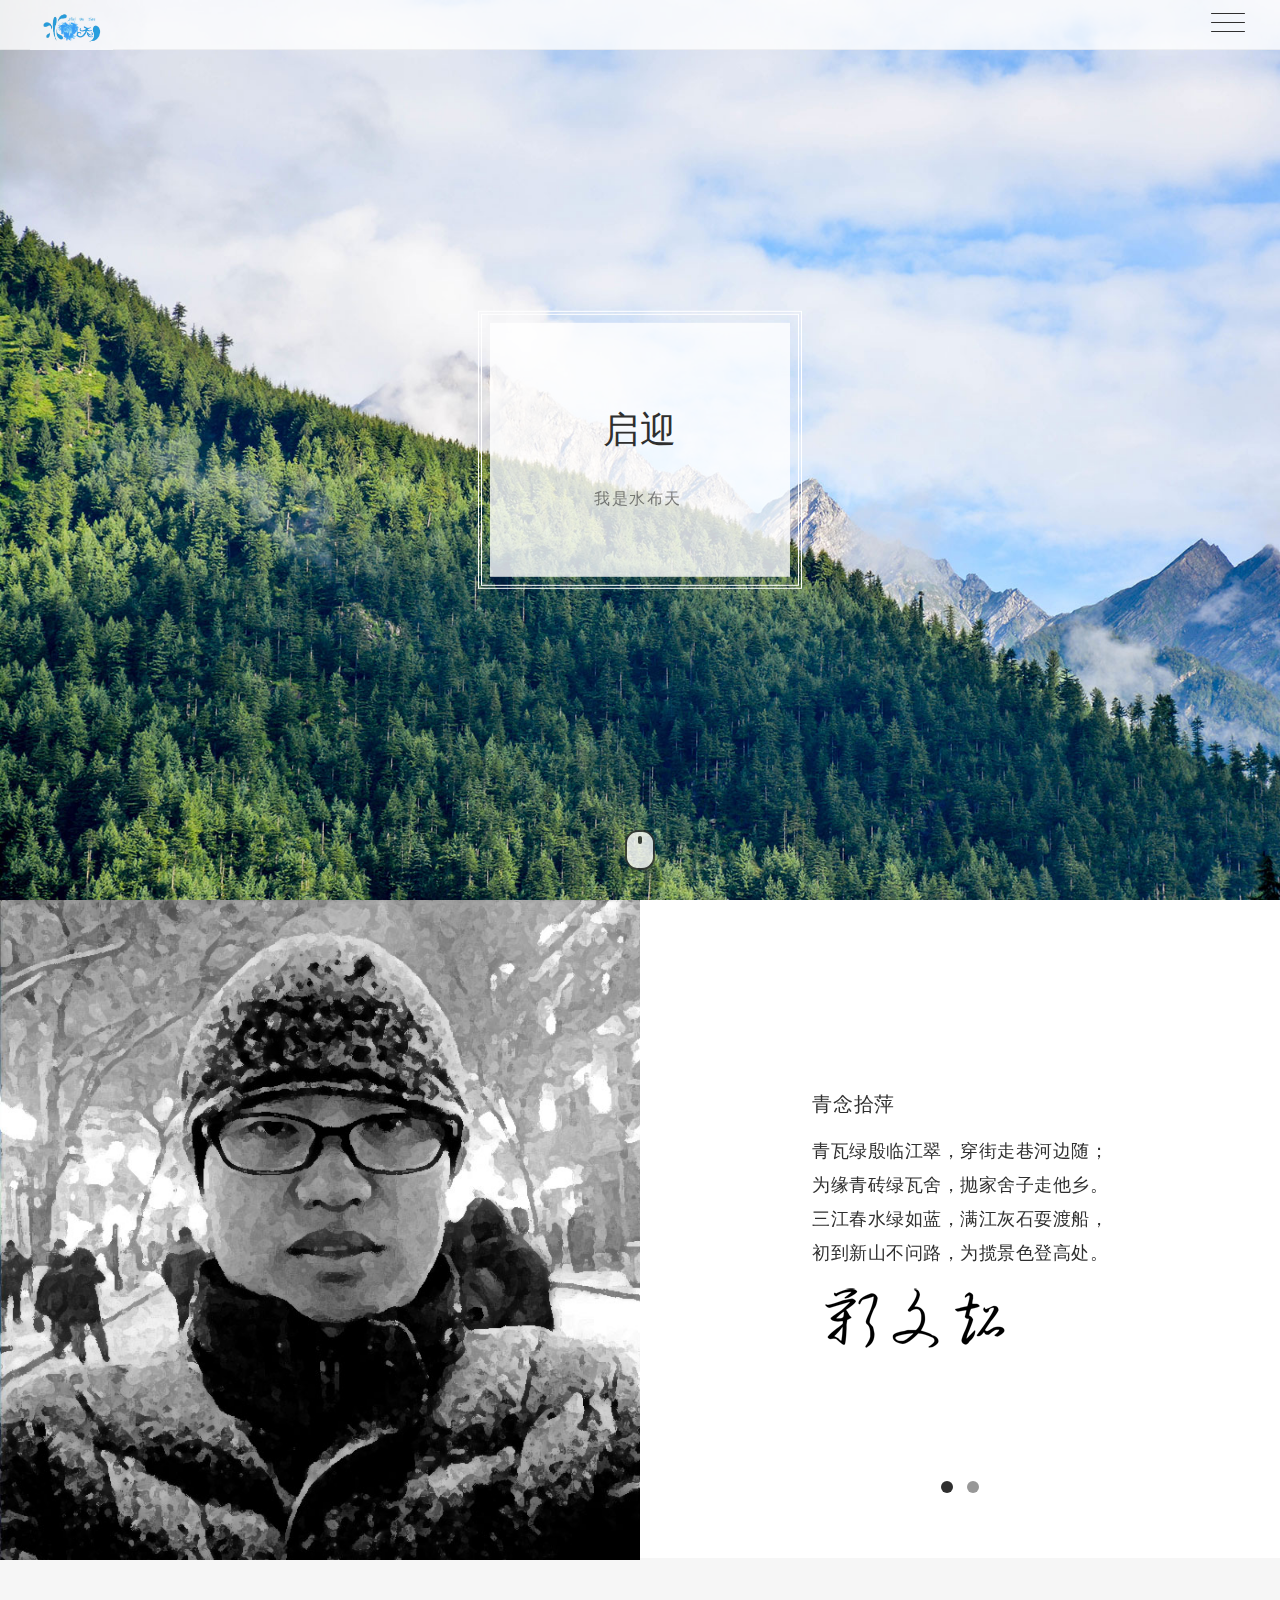
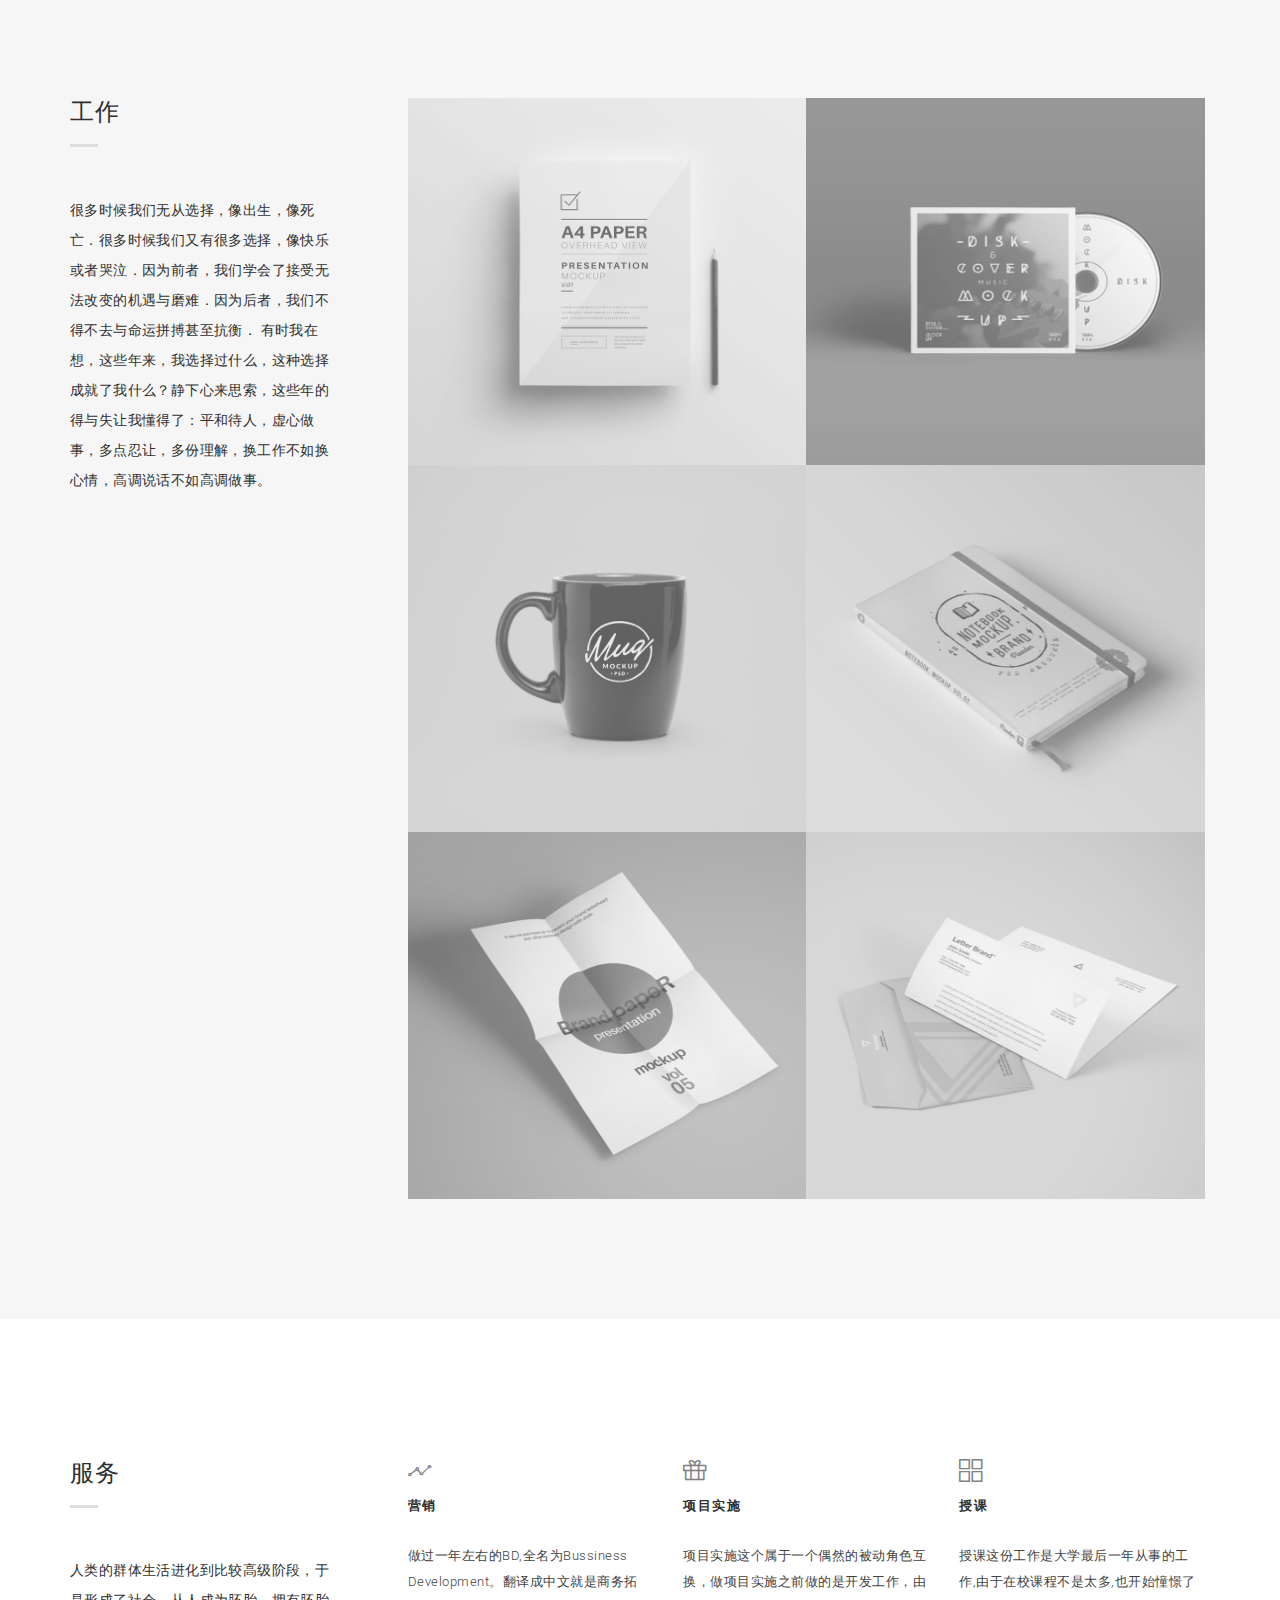
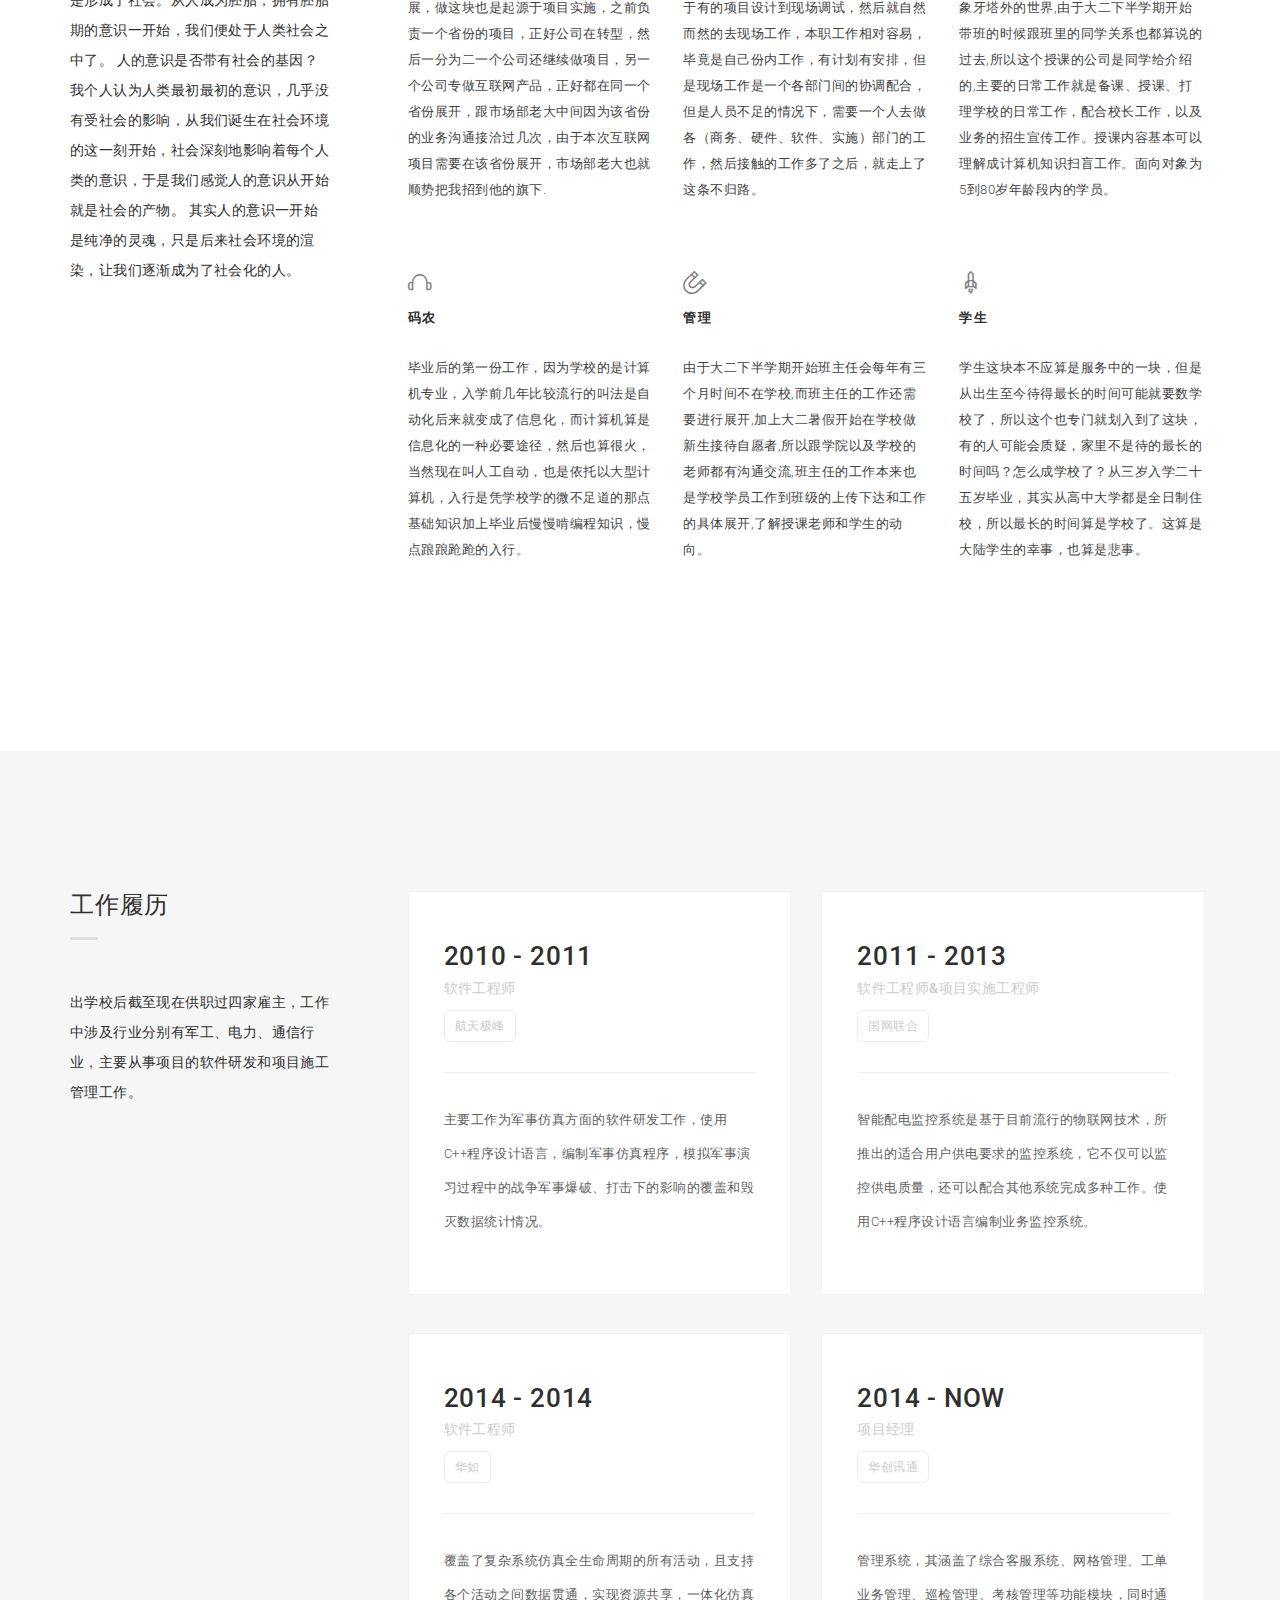
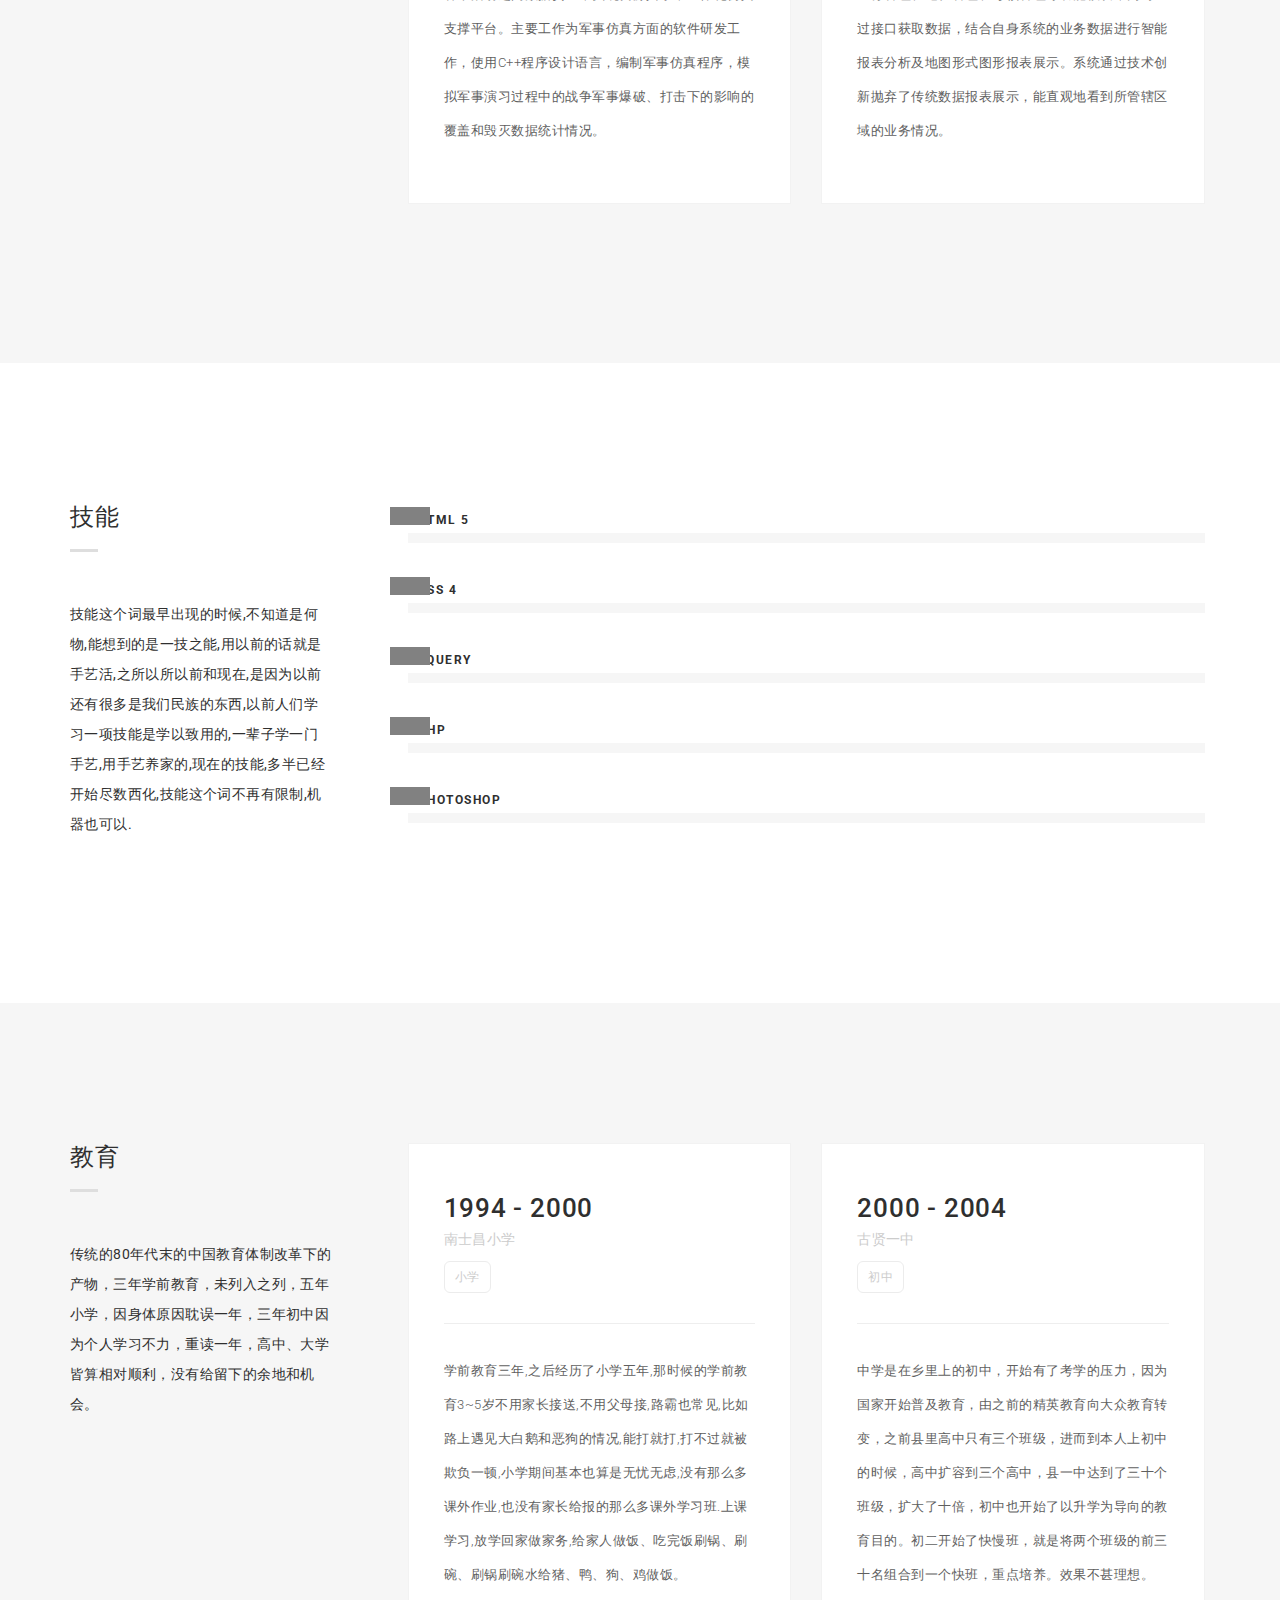
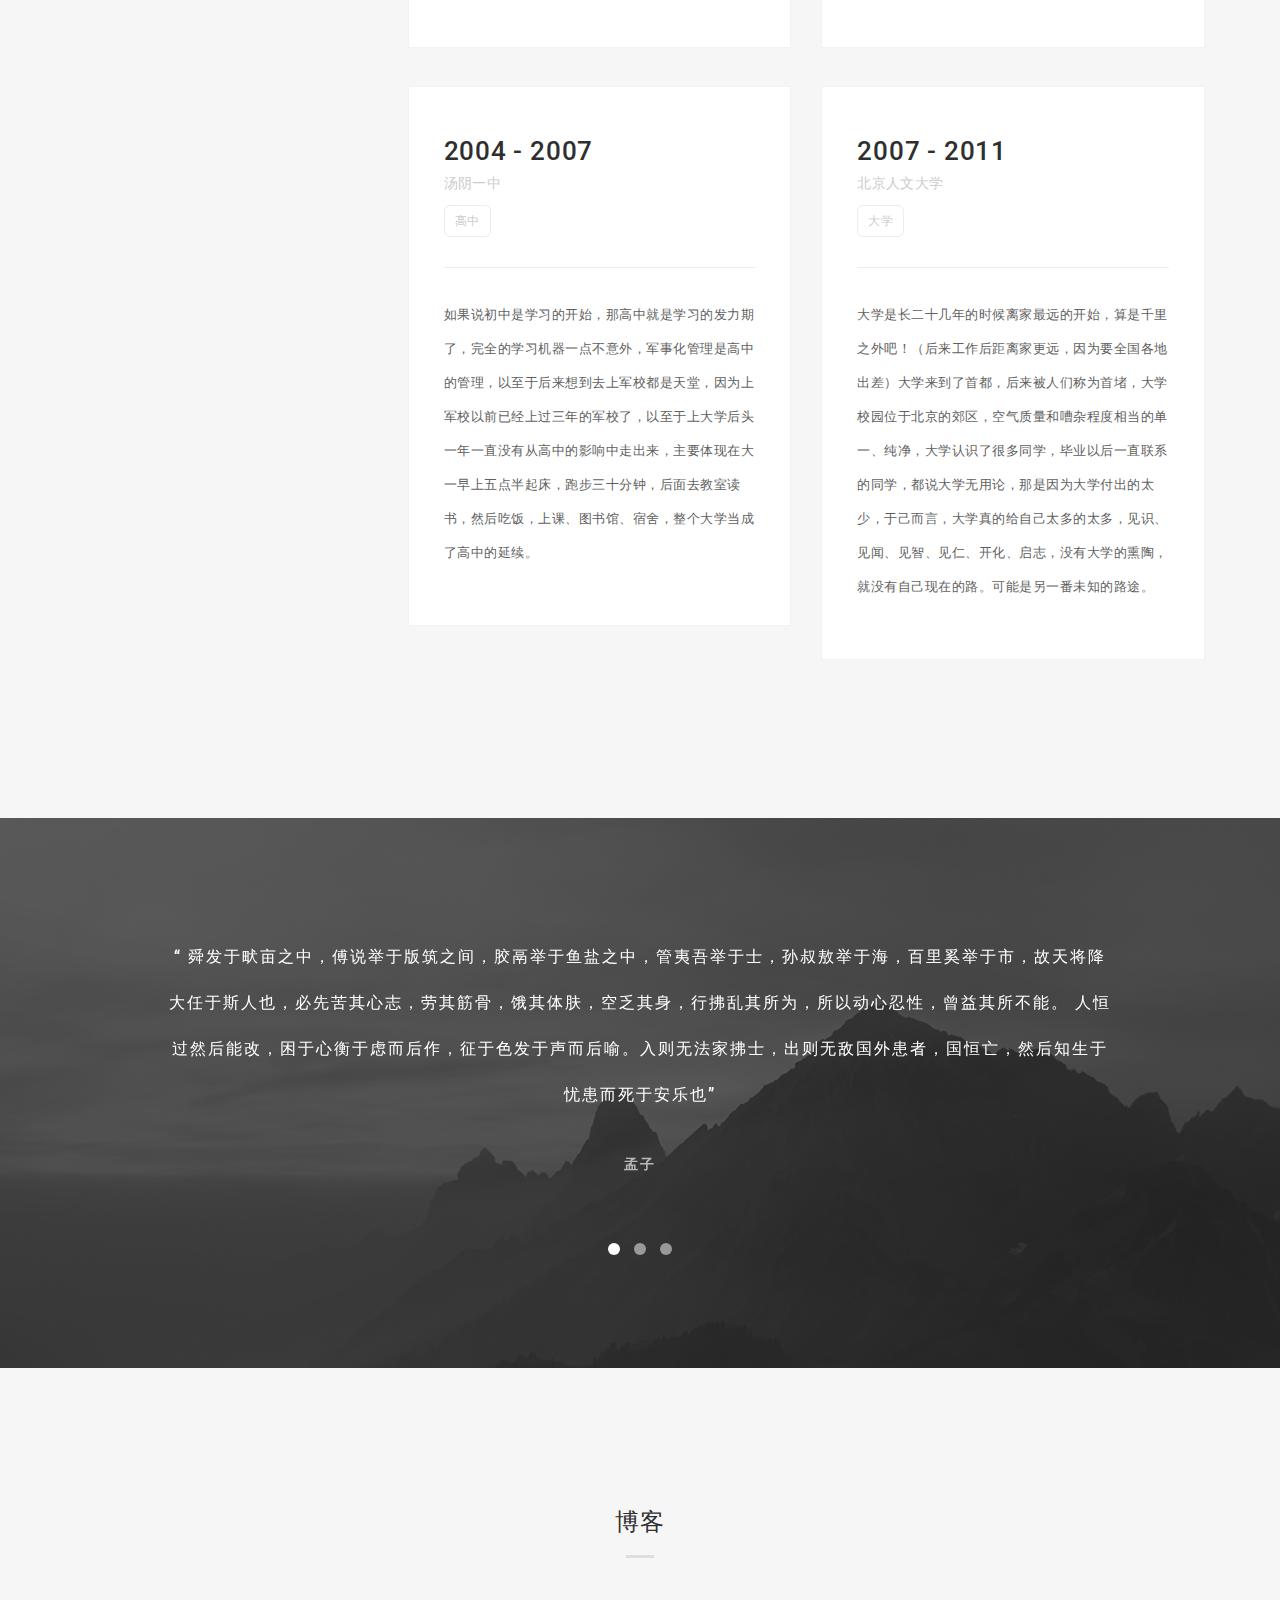
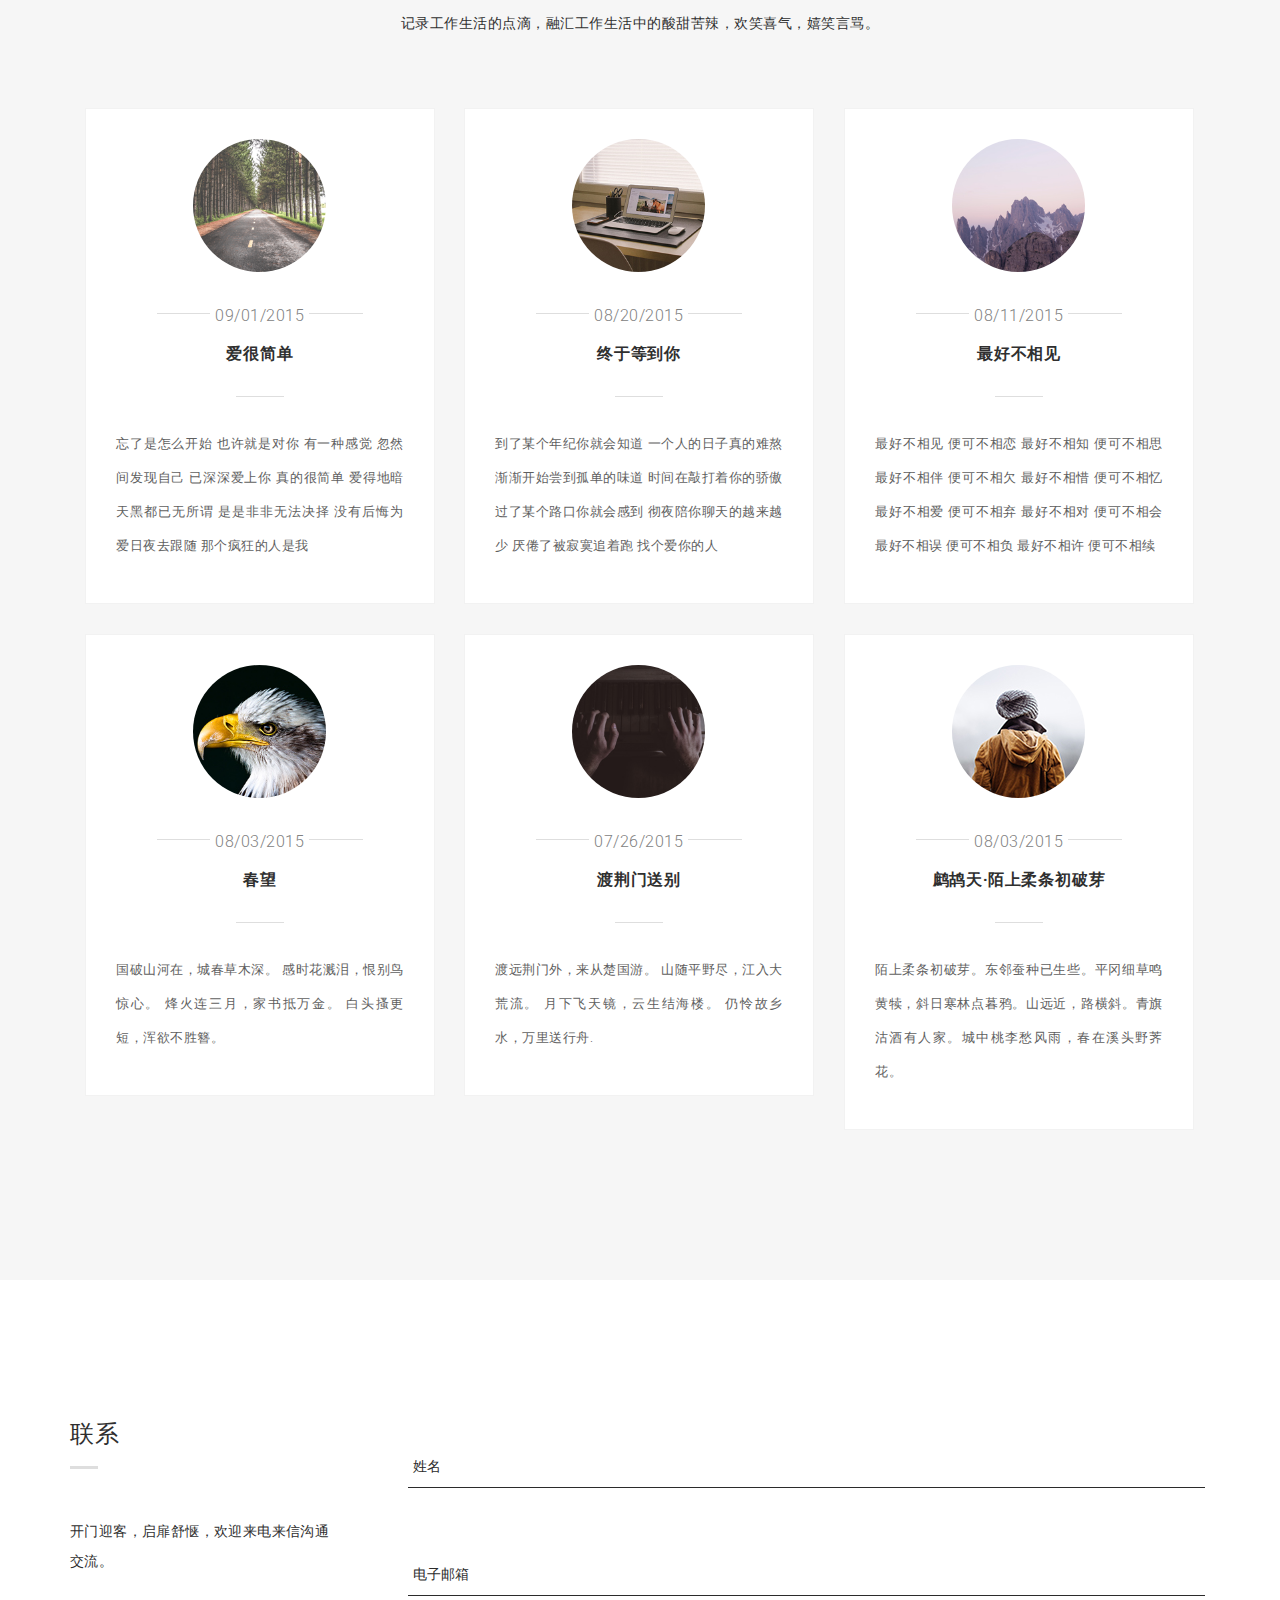
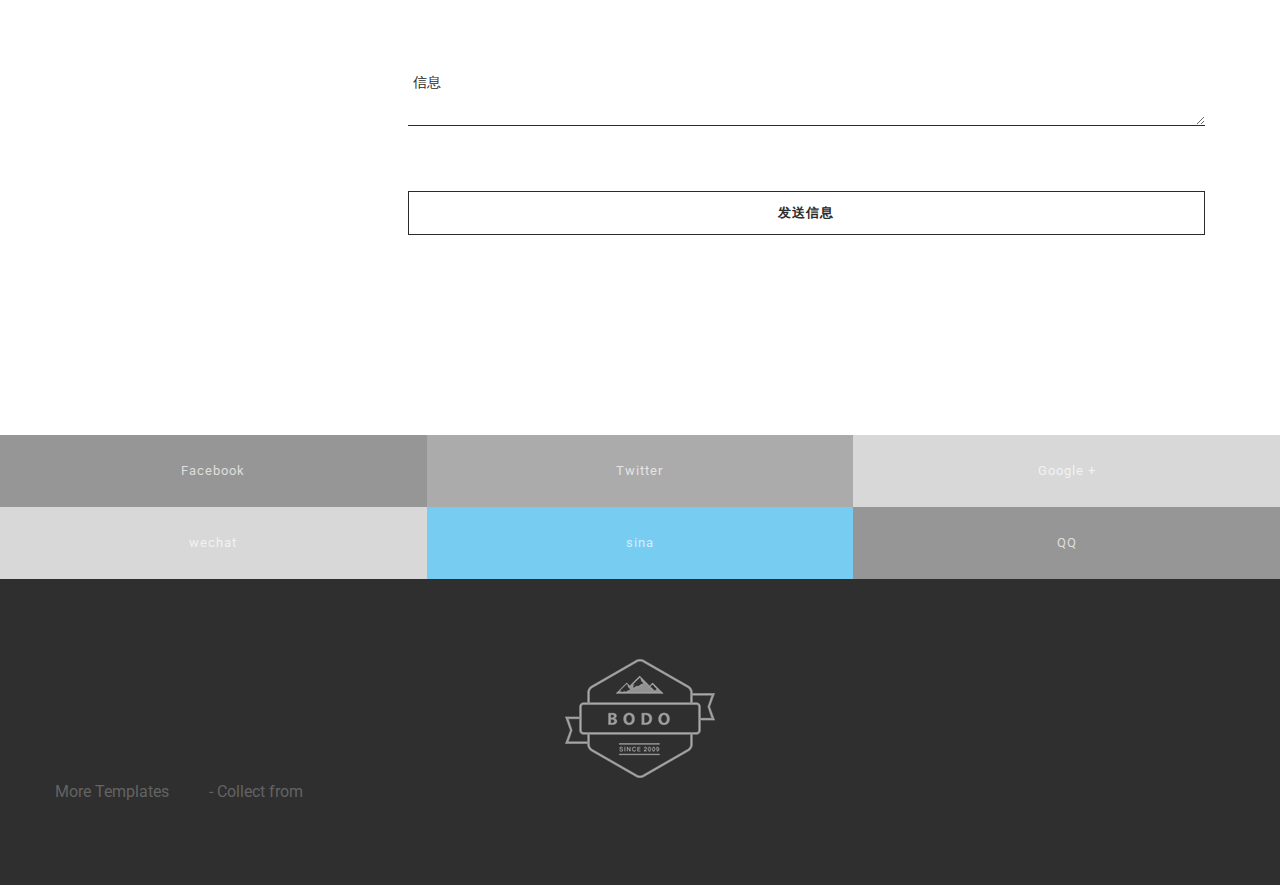
<file: bodo/index.html>
<!DOCTYPE html>
<html lang="en">
  <head>
    <meta charset="utf-8">
    <title>博客主页</title>
    <meta content="IE=edge" http-equiv="X-UA-Compatible">
    <meta content="width=device-width, initial-scale=1" name="viewport">
    <meta content="Bodo - Simple One Page Personal" name="description">
    <meta content="BdgPixel" name="author">
    <!--Fav-->
    <link href="images/favicon.ico" rel="shortcut icon">
    
    <!--styles-->
    <link href="css/bootstrap.min.css" rel="stylesheet">
    <link href="css/owl.carousel.css" rel="stylesheet">
    <link href="css/owl.theme.css" rel="stylesheet">
    <link href="css/magnific-popup.css" rel="stylesheet">
    <link href="css/style.css" rel="stylesheet">
    <link href="css/responsive.css" rel="stylesheet">
    
    <!--fonts google-->
    <link href='https://fonts.googleapis.com/css?family=Roboto+Slab:400,700' rel='stylesheet' type='text/css'>
    <link href='https://fonts.googleapis.com/css?family=Roboto:400,300,500,700' rel='stylesheet' type='text/css'>
    
    <!--[if lt IE 9]>
       <script type="text/javascript" src="js/html5shiv.min.js"></script>
    <![endif]-->
  </head>
  <body>
    <!--PRELOADER-->
    <div id="preloader">
      <div id="status">
        <img alt="logo" src="images/logo-big.png">
      </div>
    </div>
    <!--/.PRELOADER END-->

    <!--HEADER -->
    <div class="header">
      <div class="for-sticky">
        <!--LOGO-->
        <div class="col-md-2 col-xs-6 logo">
          <a href="index.html"><img alt="logo" class="logo-nav" src="images/logo.png"></a>
        </div>
        <!--/.LOGO END-->
      </div>
      <div class="menu-wrap">
        <nav class="menu">
          <div class="menu-list">
            <a data-scroll="" href="#home" class="active">
              <span>首页</span>
            </a>
            <a data-scroll="" href="#about">
              <span>关于</span>
            </a>
            <a data-scroll="" href="#work">
              <span>工作</span>
            </a>
             <a data-scroll="" href="#services">
              <span>服务</span>
            </a>
            <a data-scroll="" href="#employement">
              <span>工作履历</span>
            </a>
            <a data-scroll="" href="#skill">
              <span>技能</span>
            </a>
            <a data-scroll="" href="#education">
              <span>教育</span>
            </a>
            <a data-scroll="" href="#testimonial">
              <span>圭臬</span>
            </a>
            <a data-scroll="" href="#blog">
              <span>博客</span>
            </a>
            <a data-scroll="" href="#contact">
              <span>联系</span>
            </a>
          </div>
        </nav>
        <button class="close-button" id="close-button">Close Menu</button>
      </div>
      <button class="menu-button" id="open-button">
        <span></span>
        <span></span>
        <span></span>
      </button><!--/.for-sticky-->
    </div>
    <!--/.HEADER END-->
    
    <!--CONTENT WRAP-->
    <div class="content-wrap">
      <!--CONTENT-->
      <div class="content">
        <!--HOME-->
        <section id="home">
          <div class="container">
            <div class="row">
              <div class="wrap-hero-content">
                  <div class="hero-content">
                    <h1>启迎</h1>
                    <br>
                    <span class="typed"></span>
                  </div>
              </div>
              <div class="mouse-icon margin-20">
                <div class="scroll"></div>
              </div>
            </div>
          </div>
        </section>
        <!--/.HOME END-->

        <!--ABOUT-->
        <section id="about">
          <div class="col-md-6 col-xs-12 no-pad">
            <div class="bg-about"></div>
          </div>
          <div class="col-md-6 col-sm-12 col-xs-12 white-col">
            <div class="row">
              <!--OWL CAROUSEL2-->
              <div class="owl-carousel2">
                <div class="col-md-12">
                  <div class="wrap-about">
                    <div class="w-content">
                      <h5 class="name">青念拾萍</h5>
                      <p class="head-about">
                        青瓦绿殷临江翠，穿街走巷河边随；<br>为缘青砖绿瓦舍，抛家舍子走他乡。<br>三江春水绿如蓝，满江灰石耍渡船，<br>初到新山不问路，为揽景色登高处。
                      </p>
                      
                      <!-- <h5 class="name">
                        靳文超
                      </h5> -->
                      <img alt="signature" src="images/signature.png">
                    </div>
                  </div>
                </div>
              
                <div class="col-md-12 col-sm-12 col-xs-12 white-col">
                  <div class="row">
                    <div class="col-md-8 col-md-offset-2 col-sm-8 col-sm-offset-2 col-xs-12">
                      <div class="wrap-about">
                        <table class="w-content">
                          <tr>
                            <td class="title">姓名 </td>
                            <td class="break">:</td>
                            <td> 靳文超</td>
                          </tr>
                          <tr>
                            <td class="title">电话 </td>
                            <td class="break">:</td>
                            <td> +86 1312 024 0629</td>
                          </tr>
                          <tr>
                            <td class="title">电子邮箱 </td>
                            <td class="break">:</td>
                            <td> aeropeak@126.com</td>
                          </tr>
                          <tr>
                            <td class="title">地址 </td>
                            <td class="break">:</td>
                            <td> 北京市 丰台区 宋庄路71号 , 扑满山大厦3号楼, 1107室</td>
                          </tr>
                          <tr>
                            <td class="title">QQ </td>
                            <td class="break">:</td>
                            <td> 543009302</td>
                          </tr>
                          <tr>
                            <td class="title">微信 </td>
                            <td class="break">:</td>
                            <td> shallow8</td>
                          </tr>
                          <tr>
                            <td class="title">佚名</td>
                            <td class="break">:</td>
                            <td> 水布天</td>
                          </tr>
                        </table>
                      </div>
                    </div>
                  </div>
                </div>
              </div>
              <!--/.OWL CAROUSEL2 END-->
            </div>
          </div>
        </section>
        <!--/.ABOUT END-->

        <!--WORK-->
        <section class="grey-bg mar-tm-10" id="work">
          <div class="container">
            <div class="row">
              <div class="col-md-3">
                <h3 class="title-small">
                  <span>工作</span>
                </h3>
                <p class="content-detail">
                  很多时候我们无从选择，像出生，像死亡．很多时候我们又有很多选择，像快乐或者哭泣．因为前者，我们学会了接受无法改变的机遇与磨难．因为后者，我们不得不去与命运拼搏甚至抗衡．  有时我在想，这些年来，我选择过什么，这种选择成就了我什么？静下心来思索，这些年的得与失让我懂得了：平和待人，虚心做事，多点忍让，多份理解，换工作不如换心情，高调说话不如高调做事。
                </p>
              </div>
              <div class="col-md-9 content-right">
                <!--PORTFOLIO IMAGE-->
                <ul class="portfolio-image">
                  <li class="col-md-6">
                    <a href="images/bw-1.png"><img alt="image" src="images/bw-1.png">
                      <div class="decription-wrap">
                        <div class="image-bg">
                           <p class="desc">个人 简历</p>
                        </div>

                      </div>
                    </a>
                  </li>
                  <li class="col-md-6">
                    <a href="images/bw-2.png"><img alt="image" src="images/bw-2.png">
                      <div class="decription-wrap">
                        <div class="image-bg">
                          <p class="desc">
                            Pangirutan
                          </p>
                        </div>
                      </div>
                    </a>
                  </li>
                  <li class="col-md-6">
                    <a href="images/bw-3.png"><img alt="image" src="images/bw-3.png">
                      <div class="decription-wrap">
                        <div class="image-bg">
                          <p class="desc">
                            Black Mug
                          </p>
                        </div>
                      </div>
                    </a>
                  </li>
                  <li class="col-md-6">
                    <a href="images/bw-4.png"><img alt="image" src="images/bw-4.png">
                      <div class="decription-wrap">
                        <div class="image-bg">
                          <p class="desc">
                            Notebook Mockup
                          </p>
                        </div>
                      </div>
                    </a>
                  </li>
                  <li class="col-md-6">
                    <a href="images/bw-5.png"><img alt="image" src="images/bw-5.png">
                      <div class="decription-wrap">
                        <div class="image-bg">
                          <p class="desc">
                            Presentation
                          </p>  
                        </div>
                      </div>
                    </a>
                  </li>
                  <li class="col-md-6">
                    <a href="images/bw-6.png"><img alt="image" src="images/bw-6.png">
                      <div class="decription-wrap">
                        <div class="image-bg">
                          <p class="desc">
                            Letter Branding
                          </p>
                        </div>
                      </div>
                    </a>
                  </li>
                </ul>
                <!--/.PORTFOLIO IMAGE END-->
              </div>
            </div>
          </div>
        </section>
        <!--/.WORK END-->

        <!--SERVICES-->
        <section class="white-bg" id="services">
          <div class="container">
            <div class="row">
              <div class="col-md-3">
                <h3 class="title-small">
                  <span>服务</span>
                </h3>
                <p class="content-detail">
                  人类的群体生活进化到比较高级阶段，于是形成了社会。从人成为胚胎，拥有胚胎期的意识一开始，我们便处于人类社会之中了。
                  人的意识是否带有社会的基因？我个人认为人类最初最初的意识，几乎没有受社会的影响，从我们诞生在社会环境的这一刻开始，社会深刻地影响着每个人类的意识，于是我们感觉人的意识从开始就是社会的产物。
                  其实人的意识一开始是纯净的灵魂，只是后来社会环境的渲染，让我们逐渐成为了社会化的人。
                </p>
              </div>
              <div class="col-md-9 content-right">
                <div class="row">
                  <ul class="listing-item">
                    <li>
                      <div class="col-md-4 col-sm-4">
                        <h3 class="icon-use">
                          c
                        </h3>
                        <p class="head-sm">
                          营销
                        </p>
                        <p class="text-grey">
                          做过一年左右的BD,全名为Bussiness Development。翻译成中文就是商务拓展，做这块也是起源于项目实施，之前负责一个省份的项目，正好公司在转型，然后一分为二一个公司还继续做项目，另一个公司专做互联网产品，正好都在同一个省份展开，跟市场部老大中间因为该省份的业务沟通接洽过几次，由于本次互联网项目需要在该省份展开，市场部老大也就顺势把我招到他的旗下.
                        </p>
                      </div>
                    </li>

                    <li>
                      <div class="col-md-4 col-sm-4">
                        <h3 class="icon-use">
                          b
                        </h3>
                        <p class="head-sm">
                          项目实施
                        </p>
                        <p class="text-grey">
                          项目实施这个属于一个偶然的被动角色互换，做项目实施之前做的是开发工作，由于有的项目设计到现场调试，然后就自然而然的去现场工作，本职工作相对容易，毕竟是自己份内工作，有计划有安排，但是现场工作是一个各部门间的协调配合，但是人员不足的情况下，需要一个人去做各（商务、硬件、软件、实施）部门的工作，然后接触的工作多了之后，就走上了这条不归路。
                        </p>
                      </div>
                    </li>

                    <li>
                      <div class="col-md-4 col-sm-4">
                        <h3 class="icon-use">
                          d
                        </h3>
                        <p class="head-sm">
                          授课
                        </p>
                        <p class="text-grey">
                          授课这份工作是大学最后一年从事的工作,由于在校课程不是太多,也开始憧憬了象牙塔外的世界,由于大二下半学期开始带班的时候跟班里的同学关系也都算说的过去,所以这个授课的公司是同学给介绍的,主要的日常工作就是备课、授课、打理学校的日常工作，配合校长工作，以及业务的招生宣传工作。授课内容基本可以理解成计算机知识扫盲工作。面向对象为5到80岁年龄段内的学员。
                        </p>
                      </div>
                    </li>
                  </ul>

                  <ul class="listing-item">
                    <li>
                      <div class="col-md-4 col-sm-4">
                        <p class="icon-use">
                          f
                        </p>
                        <p class="head-sm">
                          码农
                        </p>
                        <p class="text-grey">
                          毕业后的第一份工作，因为学校的是计算机专业，入学前几年比较流行的叫法是自动化后来就变成了信息化，而计算机算是信息化的一种必要途径，然后也算很火，当然现在叫人工自动，也是依托以大型计算机，入行是凭学校学的微不足道的那点基础知识加上毕业后慢慢啃编程知识，慢点踉踉跄跄的入行。
                        </p>
                      </div>
                    </li>

                    <li>
                      <div class="col-md-4 col-sm-4">
                        <h3 class="icon-use">
                          p
                        </h3>
                        <p class="head-sm">
                          管理
                        </p>
                        <p class="text-grey">
                          由于大二下半学期开始班主任会每年有三个月时间不在学校,而班主任的工作还需要进行展开,加上大二暑假开始在学校做新生接待自愿者,所以跟学院以及学校的老师都有沟通交流,班主任的工作本来也是学校学员工作到班级的上传下达和工作的具体展开,了解授课老师和学生的动向。
                        </p>
                      </div>
                    </li>

                    <li>
                      <div class="col-md-4 col-sm-4">
                        <h3 class="icon-use">
                          m
                        </h3>
                        <p class="head-sm">
                          学生
                        </p>
                        <p class="text-grey">
                          学生这块本不应算是服务中的一块，但是从出生至今待得最长的时间可能就要数学校了，所以这个也专门就划入到了这块，有的人可能会质疑，家里不是待的最长的时间吗？怎么成学校了？从三岁入学二十五岁毕业，其实从高中大学都是全日制住校，所以最长的时间算是学校了。这算是大陆学生的幸事，也算是悲事。
                        </p>
                      </div>
                    </li>
                  </ul>

                </div>
              </div>
            </div>
          </div>
        </section>
        <!--/.SERVICES END-->

        <!--EMPLOYEMENT-->
        <section class="grey-bg" id="employement">
          <div class="container">
            <div class="row">
              <div class="col-md-3">
                <h3 class="title-small">
                  <span>工作履历</span>
                </h3>
                <p class="content-detail">
                  出学校后截至现在供职过四家雇主，工作中涉及行业分别有军工、电力、通信行业，主要从事项目的软件研发和项目施工管理工作。
                </p>
              </div>
              <div class="col-md-9 content-right">
                <div class="row">
                  <ul class="listing-item">
                    <li>
                      <div class="col-md-6 col-sm-6">
                        <div class="wrap-card">
                          <div class="card">
                            <h2 class="year">
                              2010 - 2011
                            </h2>
                            <p class="job">
                              软件工程师
                            </p>
                            <p class="company">
                              航天极峰
                            </p>
                            <hr>
                            <div class="text-detail">
                              <p>
                                主要工作为军事仿真方面的软件研发工作，使用C++程序设计语言，编制军事仿真程序，模拟军事演习过程中的战争军事爆破、打击下的影响的覆盖和毁灭数据统计情况。
                              </p>
                            </div>
                          </div>
                        </div>
                      </div>
                    </li>

                    <li>
                      <div class="col-md-6 col-sm-6">
                        <div class="wrap-card">
                          <div class="card">
                            <h2 class="year">
                              2011 - 2013
                            </h2>
                            <p class="job">
                              软件工程师&项目实施工程师
                            </p>
                            <p class="company">
                              国网联合
                            </p>
                            <hr>
                            <div class="text-detail">
                              <p>
                                智能配电监控系统是基于目前流行的物联网技术，所推出的适合用户供电要求的监控系统，它不仅可以监控供电质量，还可以配合其他系统完成多种工作。使用C++程序设计语言编制业务监控系统。
                              </p>
                            </div>
                          </div>
                        </div>
                      </div>
                    </li>
                  </ul>  
                  <ul class="listing-item">
                    <li>
                      <div class="col-md-6 col-sm-6">
                        <div class="wrap-card">
                          <div class="card">
                            <h2 class="year">
                              2014 - 2014
                            </h2>
                            <p class="job">
                              软件工程师
                            </p>
                            <p class="company">
                              华如
                            </p>
                            <hr>
                            <div class="text-detail">
                              <p>
                                覆盖了复杂系统仿真全生命周期的所有活动，且支持各个活动之间数据贯通，实现资源共享，一体化仿真支撑平台。主要工作为军事仿真方面的软件研发工作，使用C++程序设计语言，编制军事仿真程序，模拟军事演习过程中的战争军事爆破、打击下的影响的覆盖和毁灭数据统计情况。
                              </p>
                            </div>
                          </div>
                        </div>
                      </div>
                    </li>

                    <li>
                      <div class="col-md-6 col-sm-6">
                        <div class="wrap-card">
                          <div class="card">
                            <h2 class="year">
                              2014 - NOW
                            </h2>
                            <p class="job">
                              项目经理
                            </p>
                            <p class="company">
                              华创讯通
                            </p>
                            <hr>
                            <div class="text-detail">
                              <p>
                                管理系统，其涵盖了综合客服系统、网格管理、工单业务管理、巡检管理、考核管理等功能模块，同时通过接口获取数据，结合自身系统的业务数据进行智能报表分析及地图形式图形报表展示。系统通过技术创新抛弃了传统数据报表展示，能直观地看到所管辖区域的业务情况。
                              </p>
                            </div>
                          </div>
                        </div>
                      </div>
                    </li>
                  </ul>

                </div>
              </div>
            </div>
          </div>
        </section>
        <!--/.EMPLOYEMENT END-->
        <div class="copyrights">Collect from <a href="http://www.shallow8.com/" >手机</a></div>


        <!--SKILLS-->
        <section class="white-bg" id="skill">
          <div class="container">
            <div class="row">
              <div class="col-md-3">
                <h3 class="title-small">
                  <span>技能</span>
                </h3>
                <p class="content-detail">
                  技能这个词最早出现的时候,不知道是何物,能想到的是一技之能,用以前的话就是手艺活,之所以所以前和现在,是因为以前还有很多是我们民族的东西,以前人们学习一项技能是学以致用的,一辈子学一门手艺,用手艺养家的,现在的技能,多半已经开始尽数西化,技能这个词不再有限制,机器也可以.
                </p>
              </div>
              <div class="col-md-9 content-right">
                <!--SKILLST-->
                <div class="skillst">
                  <div class="skillbar" data-percent="28%">
                    <div class="title head-sm">
                      HTML 5
                    </div>
                    <div class="count-bar">
                      <div class="count"></div>
                    </div>
                  </div>
                  <div class="skillbar" data-percent="31%">
                    <div class="title head-sm">
                      CSS 4
                    </div>
                    <div class="count-bar">
                      <div class="count"></div>
                    </div>
                  </div>
                  <div class="skillbar" data-percent="28%">
                    <div class="title head-sm">
                      jQuery
                    </div>
                    <div class="count-bar">
                      <div class="count"></div>
                    </div>
                  </div>
                  <div class="skillbar" data-percent="43%">
                    <div class="title head-sm">
                      PHP
                    </div>
                    <div class="count-bar">
                      <div class="count"></div>
                    </div>
                  </div>
                  <div class="skillbar" data-percent="25%">
                    <div class="title head-sm">
                      Photoshop
                    </div>
                    <div class="count-bar">
                      <div class="count"></div>
                    </div>
                  </div>
                </div>
                <!--/.SKILLST END-->
              </div>
            </div>
          </div>
        </section>
        <!--/.SKILLS END-->

        <!--EDUCATION-->
        <section class="grey-bg" id="education">
          <div class="container">
            <div class="row">
              <div class="col-md-3">
                <h3 class="title-small">
                  <span>教育</span>
                </h3>
                <p class="content-detail">
                  传统的80年代末的中国教育体制改革下的产物，三年学前教育，未列入之列，五年小学，因身体原因耽误一年，三年初中因为个人学习不力，重读一年，高中、大学皆算相对顺利，没有给留下的余地和机会。
                </p>
              </div>
              <div class="col-md-9 content-right">
                <div class="row">
                  <ul class="listing-item">
                    <li>
                      <div class="col-md-6 col-sm-6">
                        <div class="wrap-card">
                          <div class="card">
                            <h2 class="year">
                              1994 - 2000
                            </h2>
                            <p class="job">
                              南士昌小学
                            </p>
                            <p class="company">
                              小学
                            </p>
                            <hr>
                            <div class="text-detail">
                              <p>
                                学前教育三年,之后经历了小学五年,那时候的学前教育3~5岁不用家长接送,不用父母接,路霸也常见,比如路上遇见大白鹅和恶狗的情况,能打就打,打不过就被欺负一顿,小学期间基本也算是无忧无虑,没有那么多课外作业,也没有家长给报的那么多课外学习班.上课学习,放学回家做家务,给家人做饭、吃完饭刷锅、刷碗、刷锅刷碗水给猪、鸭、狗、鸡做饭。
                              </p>
                            </div>
                          </div>
                        </div>
                      </div>
                    </li>

                    <li>
                      <div class="col-md-6 col-sm-6">
                        <div class="wrap-card">
                          <div class="card">
                            <h2 class="year">
                              2000 - 2004
                            </h2>
                            <p class="job">
                              古贤一中
                            </p>
                            <p class="company">
                              初中
                            </p>
                            <hr>
                            <div class="text-detail">
                              <p>
                                中学是在乡里上的初中，开始有了考学的压力，因为国家开始普及教育，由之前的精英教育向大众教育转变，之前县里高中只有三个班级，进而到本人上初中的时候，高中扩容到三个高中，县一中达到了三十个班级，扩大了十倍，初中也开始了以升学为导向的教育目的。初二开始了快慢班，就是将两个班级的前三十名组合到一个快班，重点培养。效果不甚理想。
                              </p>
                            </div>
                          </div>
                        </div>
                      </div>
                    </li>
                  </ul>
                  <ul class="listing-item">
                    <li>
                      <div class="col-md-6 col-sm-6">
                        <div class="wrap-card">
                          <div class="card">
                            <h2 class="year">
                              2004 - 2007
                            </h2>
                            <p class="job">
                              汤阴一中
                            </p>
                            <p class="company">
                              高中
                            </p>
                            <hr>
                            <div class="text-detail">
                              <p>
                                如果说初中是学习的开始，那高中就是学习的发力期了，完全的学习机器一点不意外，军事化管理是高中的管理，以至于后来想到去上军校都是天堂，因为上军校以前已经上过三年的军校了，以至于上大学后头一年一直没有从高中的影响中走出来，主要体现在大一早上五点半起床，跑步三十分钟，后面去教室读书，然后吃饭，上课、图书馆、宿舍，整个大学当成了高中的延续。
                              </p>
                            </div>
                          </div>
                        </div>
                      </div>
                    </li>

                    <li>
                      <div class="col-md-6 col-sm-6">
                        <div class="wrap-card">
                          <div class="card">
                            <h2 class="year">
                              2007 - 2011
                            </h2>
                            <p class="job">
                              北京人文大学
                            </p>
                            <p class="company">
                              大学
                            </p>
                            <hr>
                            <div class="text-detail">
                              <p>
                                大学是长二十几年的时候离家最远的开始，算是千里之外吧！（后来工作后距离家更远，因为要全国各地出差）大学来到了首都，后来被人们称为首堵，大学校园位于北京的郊区，空气质量和嘈杂程度相当的单一、纯净，大学认识了很多同学，毕业以后一直联系的同学，都说大学无用论，那是因为大学付出的太少，于己而言，大学真的给自己太多的太多，见识、见闻、见智、见仁、开化、启志，没有大学的熏陶，就没有自己现在的路。可能是另一番未知的路途。
                              </p>
                            </div>
                          </div>
                        </div>
                      </div>
                    </li>
                  </ul>

                </div>
              </div>
            </div>
          </div>
        </section>
        <!--/.EDUCATION END-->

        <!--TESTIMONIAL-->
        <section id="testimonial">
          <div class="container">
            <div class="row wrap-testimonial">
              <div class="col-md-10 col-md-offset-1">
                <div class="owl-carousel">
                  <div class="list-testimonial">
                    <div class="content-testimonial">
                      <h3 class="testi">
                        “ 舜发于畎亩之中，傅说举于版筑之间，胶鬲举于鱼盐之中，管夷吾举于士，孙叔敖举于海，百里奚举于市，故天将降大任于斯人也，必先苦其心志，劳其筋骨，饿其体肤，空乏其身，行拂乱其所为，所以动心忍性，曾益其所不能。
                        人恒过然后能改，困于心衡于虑而后作，征于色发于声而后喻。入则无法家拂士，出则无敌国外患者，国恒亡，然后知生于忧患而死于安乐也”
                      </h3>
                      <p class="people">
                        孟子
                      </p>
                    </div>
                  </div>
                  <div class="list-testimonial">
                    <div class="content-testimonial">
                      <h3 class="testi">
                        “烟囱犹如平地耸立起来的巨人, 望着布满灯火的大地,
                        不断地吸着烟卷,
                        思索着一种谁也不知道的事情。”
                      </h3>
                      <p class="people">
                        北岛
                      </p>
                    </div>
                  </div>
                  <div class="list-testimonial">
                    <div class="content-testimonial">
                      <h3 class="testi">
                        “ 曾虑多情损梵行，入山又恐别倾城，世间安得双全法，不负如来不负卿。”
                      </h3>
                      <p class="people">
                        --仓央嘉措
                      </p>
                    </div>
                  </div>
                </div>
              </div>
            </div>
          </div>
          <div class="mask-testimonial"></div>
        </section>
        <!--/.TESTMONIAL END-->

        <!--BLOG-->
        <section class="grey-bg" id="blog">
          <div class="container">
            <div class="row">
              <div class="col-md-12">
                <h3 class="title-small-center text-center">
                  <span>博客</span>
                </h3>
                <div class="row">
                  <div class="col-md-6 col-md-offset-3">
                    <p class="content-details text-center">
                      记录工作生活的点滴，融汇工作生活中的酸甜苦辣，欢笑喜气，嬉笑言骂。
                    </p>
                  </div>
                </div>
                <!--GRID BLOG-->
                <div class="grid">
                  <div class="grid-item">
                    <div class="wrap-article">
                      <img alt="blog-1" class="img-circle text-center" src="images/blog-1.png">
                      <p class="subtitle fancy">
                        <span>09/01/2015</span>
                      </p>
                      <a href="#">
                        <h3 class="title">
                          爱很简单
                        </h3>
                      </a>
                      <p class="content-blog">
                        忘了是怎么开始
                        也许就是对你
                        有一种感觉
                        忽然间发现自己
                        已深深爱上你
                        真的很简单
                        爱得地暗天黑都已无所谓
                        是是非非无法决择
                        没有后悔为爱日夜去跟随
                        那个疯狂的人是我
                      </p>
                    </div>
                  </div>

                  <div class="grid-item">
                    <div class="wrap-article">
                     <img alt="blog-4" class="img-circle text-center" src="images/blog-4.jpg">
                     <p class="subtitle fancy">
                        <span>08/20/2015</span>
                      </p>
                      <a href="#">
                        <h3 class="title">
                          终于等到你
                        </h3>
                      </a>
                      <p class="content-blog">
                        到了某个年纪你就会知道
                        一个人的日子真的难熬
                        渐渐开始尝到孤单的味道
                        时间在敲打着你的骄傲
                        过了某个路口你就会感到
                        彻夜陪你聊天的越来越少
                        厌倦了被寂寞追着跑
                        找个爱你的人
                      </p>
                    </div>
                  </div>

                  <div class="grid-item">
                    <div class="wrap-article">
                      <img alt="blog6" class="img-circle text-center" src="images/blog-6.jpg">
                      <p class="subtitle fancy">
                        <span>08/11/2015</span>
                      </p>
                      <a href="#">
                        <h3 class="title">
                          最好不相见
                        </h3>
                      </a>
                      <p class="content-blog">
                        最好不相见 便可不相恋
                        最好不相知 便可不相思
                        最好不相伴 便可不相欠
                        最好不相惜 便可不相忆
                        最好不相爱 便可不相弃
                        最好不相对 便可不相会
                        最好不相误 便可不相负
                        最好不相许 便可不相续
                      </p>
                    </div>
                  </div>
                  
                  <div class="grid-item">
                    <div class="wrap-article">
                      <img alt="blog2" class="img-circle text-center" src="images/blog-2.jpg">
                      <p class="subtitle fancy">
                        <span>08/03/2015</span>
                      </p>
                      <a href="#">
                        <h3 class="title">
                          春望
                        </h3>
                      </a>
                      <p class="content-blog">
                        国破山河在，城春草木深。
                        感时花溅泪，恨别鸟惊心。
                        烽火连三月，家书抵万金。
                        白头搔更短，浑欲不胜簪。
                      </p>
                    </div>
                  </div>

                  <div class="grid-item">
                    <div class="wrap-article">
                      <img alt="blog5" class="img-circle text-center" src="images/blog-5.jpg">
                      <p class="subtitle fancy">
                        <span>07/26/2015</span>
                      </p>
                      <a href="#">
                        <h3 class="title">
                          渡荆门送别
                        </h3>
                      </a>
                      <p class="content-blog">
                        渡远荆门外，来从楚国游。
                        山随平野尽，江入大荒流。
                        月下飞天镜，云生结海楼。
                        仍怜故乡水，万里送行舟.
                      </p>
                    </div>
                  </div>

                  <div class="grid-item">
                    <div class="wrap-article">
                      <img alt="blog-3" class="img-circle text-center" src="images/blog-3.jpg">
                      <p class="subtitle fancy">
                        <span>08/03/2015</span>
                      </p>
                      <a href="#">
                        <h3 class="title">
                          鹧鸪天·陌上柔条初破芽
                        </h3>
                      </a>
                      <p class="content-blog">
                        陌上柔条初破芽。东邻蚕种已生些。平冈细草鸣黄犊，斜日寒林点暮鸦。山远近，路横斜。青旗沽酒有人家。城中桃李愁风雨，春在溪头野荠花。
                      </p>
                    </div>
                  </div>                  

                </div>
                <!--/.GRID BLOG END-->
              </div>
            </div>
          </div>
        </section>
        <!--/.BLOG END-->

        <!--CONTACT-->
        <section id="contact" class="white-bg">
          <div class="container">
            <div class="row">
              <div class="col-md-3">
                <h3 class="title-small">
                  <span>联系</span>
                </h3>
                <p class="content-detail">
                  开门迎客，启扉舒惬，欢迎来电来信沟通交流。
                </p>

              </div>
              <div class="col-md-9 content-right">
                <form>
                  <div class="group">
                    <input required="" type="text"><span class="highlight"></span><span class="bar"></span><label>姓名</label>
                  </div>
                  <div class="group">
                    <input required="" type="email"><span class="highlight"></span><span class="bar"></span><label>电子邮箱</label>
                  </div>
                  <div class="group">
                    <textarea required=""></textarea><span class="highlight"></span><span class="bar"></span><label>信息</label>
                  </div>
                  <input id="sendMessage" name="sendMessage" type="submit" value="发送信息">
                </form>
              </div>
            </div>
          </div>
        </section>
        <!--/.CONTACT END-->
        
        <!--FOOTER-->
        <footer>
          <div class="footer-top">
            <ul class="socials">
              <li class="facebook">
                <a href="#" data-hover="Facebook">Facebook</a>
              </li>
              <li class="twitter">
                <a href="#" data-hover="Twitter">Twitter</a>
              </li>
              <li class="gplus">
                <a href="#" data-hover="Google +">Google +</a>
              </li>
              <li class="wechat">
                <a href="#" data-hover="wechat">wechat</a>
              </li>
              <li class="sina">
                <a href="#" data-hover="sina">sina</a>
              </li>
              <li class="facebook">
                <a href="#" data-hover="QQ">QQ</a>
              </li>
            </ul>
          </div>

          <div class="footer-bottom">
            <div class="container">
              <div class="row">
                <img src="images/logo-bottom.png" alt="logo bottom" class="center-block" />More Templates <a href="http://www.shallow8.com/" target="_blank" title="阖家">阖家</a> - Collect from <a href="http://www.shallow8.com/" title="阖家" target="_blank">阖家</a>
              </div>
            </div>
          </div>
        </footer>
        <!--/.FOOTER-END-->

      <!--/.CONTENT END-->
      </div>
    <!--/.CONTENT-WRAP END-->
    </div>
    

    <script src="js/jquery-1.9.1.min.js" type="text/javascript"></script>
    <script src="js/jquery.appear.js" type="text/javascript"></script>
    <script src="js/bootstrap.min.js" type="text/javascript"></script>
    <script src="js/classie.js" type="text/javascript"></script>
    <script src="js/owl.carousel.min.js" type="text/javascript"></script>
    <script src="js/jquery.magnific-popup.min.js" type="text/javascript"></script>
    <script src="js/masonry.pkgd.min.js" type="text/javascript"></script>
    <script src="js/masonry.js" type="text/javascript"></script>
    <script src="js/smooth-scroll.min.js" type="text/javascript"></script>
    <script src="js/typed.js" type="text/javascript"></script>
    <script src="js/main.js" type="text/javascript"></script>
  </body>
</html>
</file>
<file: bodo/css/style.css>
/*-----------------------------------------1) General--------------------------------------------------*/
@font-face {
  font-family: 'Glyphter';
  src: url('../fonts/Glyphter.eot');
  src: url('../fonts/Glyphter?#iefix') format('embedded-opentype'), url('../fonts/Glyphter.woff') format('woff'), url('../fonts/Glyphter.ttf') format('truetype'), url('../fonts/Glyphter.svg#Glyphter') format('svg');
  font-weight: normal;
  font-style: normal;
}
*,
*:after,
*:before {
  -webkit-box-sizing: border-box;
  -moz-box-sizing: border-box;
  -ms-box-sizing: border-box;
  box-sizing: border-box;
}
body,
html {
  left: 0;
  top: 0;
  margin: 0px;
  padding: 0px;
  overflow-x: hidden;
  font-family: 'Roboto', sans-serif;
  height: 100%;
  width: 100%;
}
body {
  color: #2f2f2f;
  font-size: 16px;
  line-height: 1.7;
  background-color: #fff;
}
a {
  color: #2f2f2f;
  text-decoration: none;
  transition: ease .6s;
  -webkit-transition: ease .6s;
  -moz-transition: ease .6s;
  -o-transition: ease .6s;
  -ms-transition: ease .6s;
}
a:hover {
  text-decoration: none;
  color: #818181;
}
a:focus {
  outline: none;
  color: #999999;
  text-decoration: none;
}
iframe {
  border: none;
  width: 100%;
}
img { max-width: 100%; }
*:focus {
  outline: none;
}
.copyrights{
	text-indent:-9999px;
	height:0;
	line-height:0;
	font-size:0;
	overflow:hidden;
}
/*----------------------------------------- 2) Preloader --------------------------------------------------*/
#preloader {
  position: fixed;
  top: 0;
  left: 0;
  right: 0;
  bottom: 0;
  background-color: #fff;
  z-index: 999999;
}
#status {
  width: 200px;
  height: 200px;
  position: absolute;
  left: 50%;
  top: 50%;
  background-image: url(../images/loader.gif);
  background-repeat: no-repeat;
  background-position: center center;
  text-align: center;
  margin: -40px 0 0 -100px;
}
#status img {
  text-align: center;
  margin-top: -80px;
}

/*----------------------------------------- 3) Helper --------------------------------------------------*/
.no-pad {padding: 0 !important; margin: 0 !important;}
.pad-80 {padding-top: 80px;}
.mar-t-50{margin-top: 50px !important;}
.mar-tm-10{ margin-top: -10px;}

.white-col{
  background: #ffffff;
  padding: none;
}

/*---- span -----*/
.title-small span { position: relative;}
.title-small span:after {
  content: "";
  position: absolute;
  bottom: -20px;
  height: 3px;
  background: #DEDEDE;
  width: 28px;
  left: 0;
}
.title-small-center span {position: relative;}
.title-small-center span:after {
  content: "";
  display: block;
  margin: 0 auto;
  margin-top: 20px;
  height: 3px;
  background: #DEDEDE;
  width: 28px;
  left: 0;
}
/*----- background ------*/
.grey-bg {
  background: #f6f6f6;
  padding: 120px 0;
  display: block;
}
.white-bg {
  background: #ffffff;
  padding: 120px 0;
  display: block;
}
/*-------- content --------*/
.content-detail {
  font-weight: 400;
  margin-top: 70px;
  line-height: 30px;
  font-size: 14px;
  letter-spacing: 0.4px;
}
.content-details {
  font-weight: 400;
  margin-top: 40px;
  line-height: 30px;
  font-size: 14px;
}
.pad-bottom {
  padding-bottom: 80px;
}
.text-detail {
  margin-top: 30px;
  color: #5f5f5f;
}

.listing-item{
  list-style: none;
  display: inline-block;
  width: 100%;
  padding: 0;
  margin: 0;
}

/*----------------------------------------- 4) Header --------------------------------------------------*/
.header {
  width: 100%;
  z-index: 9999;
}
.for-sticky {
  position: fixed;
  z-index: -1;
  bottom: 0;
  width: 100%;
  height: 50px;
  opacity: 0.8;
  z-index: 1;
  top: 0;
  left: 0;
  border-bottom: 1px solid #f1f1f1;
  display: block;
  padding: 0px 15px 5px 15px;
  background: #ffffff;
  -webkit-transition: all 0.3s;
  -moz-transition: all 0.3s;
  -ms-transition: all 0.3s;
  -o-transition: all 0.3s;
  transition: all 0.3s;
}
.logo-nav {
  padding: 6px 0 10px 0;
  -webkit-transition: all 0.3s;
  -moz-transition: all 0.3s;
  -ms-transition: all 0.3s;
  -o-transition: all 0.3s;
  transition: all 0.3s;
  width: 83px;
  display: block;
}
.opacity-nav {
  opacity: 0.8;
  z-index: 2;
}
/*----------- panel ----------*/
.content-wrap {
  -webkit-overflow-scrolling: touch;
  height: 100%;
  width: 100%;
}
.content {
  position: absolute;
  width: 100%;
  height: 100%;
}
.content::before {
  position: fixed;
  top: 0;
  left: 0;
  z-index: 10;
  width: 100%;
  height: 100%;
  background: rgba(0, 0, 0, 0.3);
  content: '';
  opacity: 0;
  -webkit-transform: translate3d(100%, 0, 0);
  transform: translate3d(100%, 0, 0);
  -webkit-transition: opacity 0.4s, -webkit-transform 0s 0.4s;
  transition: opacity 0.4s, transform 0s 0.4s;
  -webkit-transition-timing-function: cubic-bezier(0.7, 0, 0.3, 1);
  transition-timing-function: cubic-bezier(0.7, 0, 0.3, 1);
}
/* Menu Button */
.menu-button {
  width: 34px;
  height: 45px;
  position: fixed;
  right: 0;
  margin-top: 13px;
  margin-right: 35px;
  z-index: 1000;
  padding: 0;
  cursor: pointer;
  background: transparent;
  border: none;
}
.menu-button span {
  display: block;
  position: absolute;
  height: 1px;
  width: 100%;
  background: #2f2f2f;
  border-radius: 9px;
  opacity: 1;
  left: 0;
}
.menu-button span:nth-child(1) {top: 0px;}

.menu-button span:nth-child(2) {top: 9px;}

.menu-button span:nth-child(3) {top: 18px;}
.menu-button:hover {opacity: 0.6;}
/* Close Button */
.close-button {
  width: 1em;
  height: 1em;
  position: absolute;
  right: 1em;
  top: 1em;
  overflow: hidden;
  text-indent: 1em;
  font-size: 0.75em;
  border: none;
  background: transparent;
  color: transparent;
}
.close-button::before,
.close-button::after {
  content: '';
  position: absolute;
  width: 3px;
  height: 100%;
  top: 0;
  left: 50%;
  background: #bdc3c7;
}
.close-button::before {
  -webkit-transform: rotate(45deg);
  transform: rotate(45deg);
}
.close-button::after {
  -webkit-transform: rotate(-45deg);
  transform: rotate(-45deg);
}
/* Menu */
.menu-wrap {
  position: fixed;
  z-index: 1001;
  width: 300px;
  height: 100%;
  right: 0;
  float: right;
  background: #2f2f2f;
  padding: 2.5em 1.5em 0;
  -webkit-transform: translate3d(300px, 0, 0);
  transform: translate3d(300px, 0, 0);
  -webkit-transition: -webkit-transform 0.4s;
  transition: transform 0.4s;
  -webkit-transition-timing-function: cubic-bezier(0.7, 0, 0.3, 1);
  transition-timing-function: cubic-bezier(0.7, 0, 0.3, 1);
}
.menu,
.menu-list {
  height: 100%;     
  overflow-x: auto;
}
.menu-list {
  -webkit-transform: translate3d(0, 100%, 0);
  transform: translate3d(0, 100%, 0);
}
.menu-list a {
  display: block;
  padding: 1.5em 0;
  -webkit-transform: translate3d(0, 500px, 0);
  transform: translate3d(0, 500px, 0);
  color: #a5a5a5;
  position: relative;
}
.menu-list a:hover, .menu-list a:active span {color: #ffffff;}
.menu-list,
.menu-list a {
  -webkit-transition: -webkit-transform 0s 0.4s;
  transition: transform 0s 0.4s;
  -webkit-transition-timing-function: cubic-bezier(0.7, 0, 0.3, 1);
  transition-timing-function: cubic-bezier(0.7, 0, 0.3, 1);
}
.menu a:nth-child(2) {
  -webkit-transform: translate3d(0, 1000px, 0);
  transform: translate3d(0, 1000px, 0);
}
.menu-list a:nth-child(3) {
  -webkit-transform: translate3d(0, 1500px, 0);
  transform: translate3d(0, 1500px, 0);
}
.menu-list a:nth-child(4) {
  -webkit-transform: translate3d(0, 2000px, 0);
  transform: translate3d(0, 2000px, 0);
}
.menu-list a:nth-child(5) {
  -webkit-transform: translate3d(0, 2500px, 0);
  transform: translate3d(0, 2500px, 0);
}
.menu-list a:nth-child(6) {
  -webkit-transform: translate3d(0, 3000px, 0);
  transform: translate3d(0, 3000px, 0);
}
.menu-list a span:nth-last-child(1){
  margin-bottom: 100px;
}
.menu-list a span {
  margin-left: 10px;
  font-weight: 400;
  font-size: 12px;
  letter-spacing: 5px;
  text-transform: uppercase;
  z-index: 2;
  position: absolute;
  margin-bottom: 20px;
  padding: 10px;
}
.menu-list a span:before{
  content: '';
  display: block;
  width: 0;
  height: 2px;
  background: #ffffff;
  -webkit-transition: width .3s ease;
  transition: width .3s ease;
  position: absolute;
  top: 50%;
  left: 0;
  -webkit-transform: translate(0,-50%);
  -ms-transform: translate(0,-50%);
  transform: translate(0,-50%);
  z-index: -1;
}
.menu-list a.active span{
  color: #ffffff !important;
}
.menu-list a.active span:before{
  width: 100%;
}

/* Shown menu */
.show-menu .menu-wrap {
  -webkit-transform: translate3d(0, 0, 0);
  transform: translate3d(0, 0, 0);
  -webkit-transition: -webkit-transform 0.8s;
  transition: transform 0.8s;
  -webkit-transition-timing-function: cubic-bezier(0.7, 0, 0.3, 1);
  transition-timing-function: cubic-bezier(0.7, 0, 0.3, 1);
}
.show-menu .menu-list,
.show-menu .menu-list a {
  -webkit-transform: translate3d(0, 0, 0);
  transform: translate3d(0, 0, 0);
  -webkit-transition: -webkit-transform 0.8s;
  transition: transform 0.8s;
  -webkit-transition-timing-function: cubic-bezier(0.7, 0, 0.3, 1);
  transition-timing-function: cubic-bezier(0.7, 0, 0.3, 1);
}
.show-menu .menu-list a {
  -webkit-transition-duration: 0.9s;
  transition-duration: 0.9s;
}
.show-menu .content::before {
  opacity: 1;
  -webkit-transition: opacity 0.8s;
  transition: opacity 0.8s;
  -webkit-transition-timing-function: cubic-bezier(0.7, 0, 0.3, 1);
  transition-timing-function: cubic-bezier(0.7, 0, 0.3, 1);
  -webkit-transform: translate3d(0, 0, 0);
  transform: translate3d(0, 0, 0);
}

/*----------------------------------------- 5) Typography --------------------------------------------------*/
h1,
h2,
h3,
h4,
h5 {
  letter-spacing: 0.8px;
  font-family: 'Roboto Slab', serif;
}
p {
  letter-spacing: 0.5px;
  font-size: 13px;
  line-height: 34px;
  font-weight: 300;
}
#home h1 {
  line-height: 40px;
  letter-spacing: 0.6px;
}
#home .typed {
  font-weight: 400;
  font-size: 16px;
  line-height: 26px;
  letter-spacing: 1.5px;
  margin: 0 auto;
  opacity: 0.6;
}
.year {
  font-size: 26px;
  font-weight: 500;
  margin-bottom: 10px;
  font-family: 'Roboto', sans-serif;
}
.job {
  font-size: 14px;
  font-weight: 500;
  line-height: 14px;
  letter-spacing: 0.4px;
  text-transform: uppercase;
  color: #cccccc;
}
.company {
  font-size: 12px;
  line-height: 14px;
  border: 1px solid #ececec;
  color: #cccccc;
  padding:8px 10px;
  border-radius: 6px;
  display: inline-block;
  margin-top: 5px;
  font-weight: 400;

}

/*----------------------------------------- 6) Hero --------------------------------------------------*/
#home {
  background: url('../images/hero1.jpeg');
  -webkit-background-size: cover;
  -moz-background-size: cover;
  -o-background-size: cover;
  background-size: cover;
  min-width: 100%;
  min-height: 100%;
  height: 100%;
  width: 100%;
  display: block;
}
.wrap-hero-content{
  width: 100%;
  height: 100%;
  position: absolute;
  top: 0;
  left: 0;
}
.hero-content{
  position: absolute;
  text-align: center;
  min-width: 300px;
  left: 50%;
  top: 50%;
  padding: 65px;
  background: rgba(255, 255, 255, 0.8);
  outline: 4px double #FFFFFF;
  outline-offset: 8px;
  -webkit-transform: translateX(-50%) translateY(-50%);
  transform: translateX(-50%) translateY(-50%);
}

/*mouse*/
.mouse-icon {
  position: absolute;
  border: 2px solid #2f2f2f;
  background: #ffffff;
  opacity: 0.8;
  border-radius: 13px;
  height: 40px;
  width: 30px;
  margin: 0 auto;
  display: block;
  left: 0;
  right: 0;
  bottom: 30px;
  z-index: 100;
}

.mouse-icon .scroll {
  -webkit-animation-name: scrolling;
  -webkit-animation-duration: 1s;
  -webkit-animation-timing-function: linear;
  -webkit-animation-delay: 0s;
  -webkit-animation-iteration-count: infinite;
  -webkit-animation-play-state: running;
  animation-name: scrolling;
  animation-duration: 1s;
  animation-timing-function: linear;
  animation-delay: 0s;
  animation-iteration-count: infinite;
  animation-play-state: running;
}
.mouse-icon .scroll {
  position: relative;
  border-radius: 10px;
  background: #2f2f2f;
  width: 4px;
  height: 8px;
  top: 4px;
  margin-left: auto;
  margin-right: auto;
}

@-webkit-keyframes scrolling  {
  0%   { top:2px;  opacity: 0;}
  30%  { top:8px; opacity: 1;}
  100% { top:16px; opacity: 0;}
}

@keyframes scrolling  {
  0%   { top:2px;  opacity: 0;}
  30%  { top:8px; opacity: 1;}
  100% { top:16px; opacity: 0;}
}


/*----- typed effect ---*/
.typed-cursor{ opacity: 0;}


/*----------------------------------------- 7) Sections --------------------------------------------------*/
/*---------- a. portfolio -----------*/
ul.portfolio-image {
  list-style: none;
  position: relative;
  width: 100%;
  padding: 0;
  margin: 0;
}
ul.portfolio-image li {
  float: left;
  display: block;
  list-style: none;
  position: relative;
  display: inline-block;
  overflow: hidden;
  padding-top: 46%;
}
ul.portfolio-image li:hover {
  cursor: pointer;
}
ul.portfolio-image li:hover img {
  -webkit-filter: grayscale(20%);
  transform: scale(1.15);
}
ul.portfolio-image li:hover .image-bg {opacity: 1;}
ul.portfolio-image li:hover .description-wrap {
  background: rgba(186, 186, 186, 0.6);
}
ul.portfolio-image li img {
  position: absolute;
  width: 100%;
  height: 100%;
  left: 0;
  top: 0;
  -webkit-filter: grayscale(100%);
  transition: filter, transform, 0.5s;
}
ul.portfolio-image li .decription-wrap {
  position: absolute;
  width: 100%;
  height: 100%;
  top: 0;
  left: 0;
  background: rgba(242, 242, 242, 0.4);
  padding: 20px;
  transition: background, 0.5s;
}
ul.portfolio-image li .image-bg {
  color: #2f2f2f;
  background: #ffffff;
  background: rgba(255, 255, 255, 0.9);
  font-size: 14px;
  text-transform: uppercase;
  width: 100%;
  height: 100%;
  display: inline-block;
  -ms-transform: translate(-50%, -50%); /* IE 9 */
  -webkit-transform: translate(-50%, -50%); /* Chrome, Safari, Opera */
  transform: translate(-50%, -50%);
  top: 50%;
  left: 50%;
  padding: 10px 0;
  position: relative;
  margin: 0 auto;
  text-align: center;
  opacity: 0;
  transition: opacity, 0.5s;
  letter-spacing: 1.5px;
  font-weight: 300;
  color: transparent;
}
ul.portfolio-image li .desc{
  position: absolute;
  z-index: 1;
  top: 45%;
  left: 0;
  display: table-cell;
  right: 0;
  text-align: center;
  color: #2f2f2f;
  font-size: 14px;
  font-weight: 700;
}


/*---------- b. service -----------*/
.icon-use {
  font-family: 'Glyphter';
  font-size: 30px;
  line-height: 20px;
  color: #818181;
  margin: 0;
}
.head-sm {
  font-size: 13px;
  letter-spacing: 1.5px;
  text-transform: uppercase;
  margin-top: 10px;
  margin-bottom: 20px;
  font-family: 'Roboto', sans-serif;
  font-weight: 700;
}
.text-grey {
  color: #434343;
  line-height: 26px;
  margin-bottom: 60px;
}
/*---------- c. experience -----------*/
.wrap-card {
  position: relative;
  box-shadow: 0px 0px 0px #818181;
  transition: all 0.2s ease 0s;
  -webkit-transform: translateY(0px) translateX(0px);
}
.wrap-card:before,
.wrap-card:after {
  display: inline-block;
  position: absolute;
  content: " ";
  width: 100%;
  height: 3px;
  background: #818181;
  -webkit-transform: scaleX(0);
  transition: all 0.2s ease;
}
.wrap-card:before {
  top: 0;
  left: 0;
  -webkit-transform-origin: 0 0;
}
.wrap-card:after {
  bottom: 0;
  left: 0;
  -webkit-transform-origin: 100% 0;
}
.wrap-card:hover {
  box-shadow: 20px 20px 0px #818181;
  -webkit-transform: translateY(-10px) translateX(-10px);
  transition: all 0.2s ease 0.4s;
}
.wrap-card:hover:after,
.wrap-card:hover:before {
  -webkit-transform: scaleX(1);
}
.card {
  background: #ffffff;
  padding: 30px 35px 45px 35px;
  margin-bottom: 30px;
  border: 1px solid rgba(129, 129, 129, 0.1);
}
.card:before,
.card:after {
  display: inline-block;
  position: absolute;
  content: " ";
  width: 3px;
  height: 100%;
  background: #818181;
  -webkit-transform: scaleY(0);
  transition: all 0.2s ease 0.2s;
}
.card:before {
  top: 0;
  left: 0;
  -webkit-transform-origin: 0 100%;
}
.card:after {
  top: 0;
  right: 0;
  -webkit-transform-origin: 0 0;
}
.card:hover:after,
.card:hover:before {
  -webkit-transform: scaleY(1);
}
/*---------- d. testimonial -----------*/
#testimonial {
  background-image: url(../images/testimonial-bg.jpg);
  -webkit-background-size: cover;
  -moz-background-size: cover;
  -o-background-size: cover;
  background-size: cover;
  background-repeat: no-repeat;
  position: relative;
  padding: 0;
  margin: 0;
  width: 100%;
  height: 550px;
}
.list-testimonial {
  display: block;
  width: 100%;
}
.list-testimonial .content-testimonial {
  text-align: center;
  color: #ffffff;
}
.list-testimonial .content-testimonial .testi {
  font-size: 16px;
  line-height: 46px;
  letter-spacing: 2px;
}
.list-testimonial .content-testimonial .people {
  font-size: 14px;
  margin-top: 30px;
  letter-spacing: 2px;
  color: #B7B7B7;
  font-weight: 700;
}
.mask-testimonial{
  background-color: rgba(47, 47, 47, 0.7);
  height: 100%;
  left: 0;
  position: absolute;
  top: 0;
  width: 100%;
}
.wrap-testimonial{
  z-index: 1;
  position: relative;
}
/*-------------- e. blog -------------*/
.grid {margin-top: 60px;}
.grid:after {
  content: '';
  display: block;
  clear: both;
}
.grid-item {
  width: 33.333%;
  float: left;
  top: 0px;
  left: 0px;
  overflow: hidden;
  min-height: 1px;
  padding-right: 15px;
  padding-left: 15px;
  margin-bottom: 30px;
}
.grid-item .wrap-article {
  border: 1px solid rgba(129, 129, 129, 0.1);
  background: #ffffff;
  padding: 30px 20px;
}
.grid-item .wrap-article img {
  text-align: center;
  display: block;
  margin: 0 auto;
}
.grid-item .wrap-article .img-circle {
  width: 133px;
  height: 133px;
}
.grid-item .wrap-article .fancy {
  line-height: 0.5;
  text-align: center;
  font-size: 16px;
  margin-top: 40px;
  color: #818181;
}
.grid-item .wrap-article .fancy span {
  display: inline-block;
  position: relative;
}
.grid-item .wrap-article .fancy span:before,
.grid-item .wrap-article .fancy span:after {
  content: "";
  margin-top: 1px;
  position: absolute;
  height: 5px;
  border-top: 1px solid #dedede;
  top: 0;
  width: 60%;
}
.grid-item .wrap-article .fancy span:before {
  right: 100%;
  margin-right: 5px;
}
.grid-item .wrap-article .fancy span:after {
  left: 100%;
  margin-left: 5px;
}
.grid-item .wrap-article .title {
  font-size: 16px;
  padding: 0 10px 0 10px;
  text-align: center;
  letter-spacing: 0.1;
  line-height: 26px;
  text-transform: uppercase;
  font-weight: 700;
}
.grid-item .wrap-article .title:after {
  content: "";
  display: block;
  margin: 0 auto;
  bottom: -20px;
  height: 1px;
  background: #dedede;
  width: 48px;
  left: 0;
  margin-top: 30px;
}
.grid-item .wrap-article .content-blog {
  margin-top: 30px;
  padding: 0 10px 0 10px;
  text-align: justify;
  color: #5f5f5f;
}
/*---------- f. quote -----------*/
#about{
  min-height: 650px;
  display: inline-block;
  width: 100%;
}
.bg-about {
  background: url('../images/reza.jpg');
  -webkit-background-size: cover;
  -moz-background-size: cover;
  -o-background-size: cover;
  background-size: cover;
  background-repeat: no-repeat;
  position: relative;
  padding: 0;
  margin: 0;
  min-height: 660px;
  width: 100%;
  height: 100%;
  float: left;
}
.wrap-about {
  height: 100%;
  width: 100%;
  position: relative;
  display: block;
  min-height: 480px;
}
.wrap-about .w-content{
  position: absolute;
  left: 50%;
  top: 50%;
  transform: translateX(-50%) translateY(-50%);
  -webkit-transform: translateX(-50%) translateY(-50%);
  -moz-transform: translateX(-50%) translateY(-50%);
  -ms-transform: translateX(-50%); 
}

.wrap-about .w-content td{
  font-size: 13px;
  font-weight: 300;
}
.wrap-about .w-content td.title{
  padding-right: 14px;
  font-weight: 500;
}
.wrap-about .w-content td.break{
  padding-right: 15px;
}
.wrap-about .w-content tr{
  height: 35px;
}
.wrap-about .head-about {
  font-size: 18px;
  line-height: 34px;
  letter-spacing: 0.5px;
  font-weight: 300;
}
.wrap-about .name {
  margin: 40px 0 20px 0;
  font-size: 20px;
}
/*---------- g. contact -----------*/
#contact {padding: 120px 0 200px 0;}
#contact form {
  margin-top: 25px;
}
#contact .slider-masks {
  background-color: rgba(129, 129, 129, 0.7);
  height: 100%;
  left: 0;
  position: absolute;
  top: 0;
  width: 100%;
}
#contact .group {
  position: relative;
  margin-bottom: 65px;
}
#contact input,
#contact textarea {
  font-size: 13px;
  padding: 10px 10px 10px 5px;
  display: block;
  width: 100%;
  border: none;
  border-bottom: 1px solid #2b2b2b;
  background: transparent;
  color: #969696;
  font-size: 13px;
}
#contact input:focus,
#contact textarea:focus {
  outline: none;
  border-bottom: none;
}
#contact label {
  color: #2b2b2b;
  font-size: 14px;
  font-weight: normal;
  position: absolute;
  pointer-events: none;
  left: 5px;
  top: 10px;
  transition: 0.2s ease all;
  -moz-transition: 0.2s ease all;
  -webkit-transition: 0.2s ease all;
}
#contact input:focus ~ label,
#contact input:valid ~ label,
#contact textarea:focus ~ label,
#contact textarea:valid ~ label {
  top: -25px;
  font-size: 12px;
  color: #818181;
}
#contact .bar {
  position: relative;
  display: block;
  width: 100%;
}
#contact .bar:before,
#contact .bar:after {
  content: '';
  height: 2px;
  width: 0;
  bottom: 1px;
  position: absolute;
  background: #818181;
  transition: 0.2s ease all;
  -moz-transition: 0.2s ease all;
  -webkit-transition: 0.2s ease all;
}
#contact .bar:before {
  left: 50%;
}
#contact .bar:after {
  right: 50%;
}
#contact input:focus ~ .bar:before,
#contact input:focus ~ .bar:after,
#contact textarea:focus ~ .bar:after,
#contact textarea:focus ~ .bar:before {
  width: 50%;
}
#contact .highlight {
  position: absolute;
  height: 60%;
  width: 100%;
  top: 25%;
  left: 0;
  pointer-events: none;
  opacity: 0.5;
}
#contact input:focus ~ .highlight,
#contact textarea:focus ~ .highlight {
  -webkit-animation: inputHighlighter 0.3s ease;
  -moz-animation: inputHighlighter 0.3s ease;
  animation: inputHighlighter 0.3s ease;
}
#contact input[type=submit] {
  border: 1px solid #2b2b2b !important;
  color: #2b2b2b;
  padding: 10px;
  font-weight: 700;
  letter-spacing: 0.9px;
  text-transform: uppercase;
  transition: 0.2s ease all;
  -moz-transition: 0.2s ease all;
  -webkit-transition: 0.2s ease all;
}
#contact input[type=submit]:hover {
  background: #2b2b2b;
  color: #ffffff;
}
@-webkit-keyframes inputHighlighter {
  from {
    background: #5264AE;
  }
  to {
    width: 0;
    background: transparent;
  }
}
@-moz-keyframes inputHighlighter {
  from {
    background: #818181;
  }
  to {
    width: 0;
    background: transparent;
  }
}
@keyframes inputHighlighter {
  from {
    background: #818181;
  }
  to {
    width: 0;
    background: transparent;
  }
}
/*-------------- h. footer ------------------*/
.footer-top{
  width: 100%;
  text-align: center;
  color: #cccccc;
  display: table;
}

.socials{
  width: 100%;
  margin: 0;
  padding: 0;
}

.socials * {
  box-sizing: border-box;
  -webkit-transition: all 0.35s ease;
  transition: all 0.35s ease;
}

.socials li {
  display: inline-block;
  list-style: outside none none;
  float: left;
  overflow: hidden;
  width: 33.33333%;
  font-size: 13px;
}

.socials a {
  padding: 0.3em 0.8em;
  color: rgba(255, 255, 255, 0.7);
  position: relative;
  display: inline-block;
  letter-spacing: 1px;
  margin: 0;
  text-decoration: none;
  padding: 25px 0;
  width: 100%;
}

.socials a:before,
.socials a:after {
  position: absolute;
  -webkit-transition: all 0.35s ease;
  transition: all 0.35s ease;
}

.socials a:before {
  bottom: 100%;
  display: block;
  height: 3px;
  width: 100%;
  content: "";
}

.socials a:after {
  padding: 0.3em 0.8em;
  position: absolute;
  bottom: 100%;
  left: 0;
  content: attr(data-hover);
  color: white;
  white-space: nowrap;
  width: 100%;
  padding: 25px 0;
}

.socials li:hover a,
.socials .current a {
  transform: translateY(100%);
}

.facebook{
  background: #969696;
  /*padding: 20px 0;*/
}
.facebook a:after{
  background-color: #527bbb;
}
.twitter{
  background: #ABABAB;
}
.twitter a:after{
  background-color: #77ccf1;
}
.gplus{
  background: #d8d8d8;
}
.gplus a:after{
  background: #dd4b39;
}
.wechat{
  background: #d8d8d8;
}
.wechat a:after{
  background-color: #62b900;
}
.sina{
  background: #77ccf1;
}
.sina a:after{
  background-color: #ABABAB;
}
.footer-bottom{
  width: 100%;
  background: #2f2f2f;
  padding: 80px 0;
  color: #636363;
}


/*----------------------------------------- 8) Component --------------------------------------------------*/
/*---------------- a. Skills ----------------*/
.skillst {margin-top: 30px;}
.skillst .skillbar {
  width: 100%;
  height: 10px;
  background-color: #f6f6f6;
  position: relative;
  margin-bottom: 60px;
  padding: 2px;
  box-sizing: border-box;
}
.skillst .count-bar {
  width: 100%;
  height: 5px;
  width: 0px;
  position: relative;
}
.skillst .count-bar {background-color: #818181;}
.skillst .count-bar span{ font-size: 12px;}
.skillst .title {
  position: absolute;
  line-height: 25px;
  top: -35px;
  left: 0;
  padding-left: 10px;
  font-size: 12px !important;
}
.skillst .count-bar .count {
  position: absolute;
  line-height: 18px;
  top: -28px;
  right: -20px;
  width: 40px;
  height: 18px;
  color: #fff;
  text-align: center;
  background-color: #2f2f2f;
}
.skillst .count-bar .count span {
  position: relative;
  display: block;
}
.skillst .count-bar .count span:after {
  position: absolute;
  left: 50%;
  margin-left: -4px;
  top: 18px;
  content: "";
  border-left: 4px solid transparent;
  border-right: 4px solid transparent;
}
.skillst .count-bar .count { background-color: #818181;}
.skillst .count-bar .count span:after { border-top: 4px solid #818181;}
</file>
<file: bodo/css/responsive.css>
@media screen and (max-width: 480px){
	/*----- layout ----*/
	.grey-bg, .white-bg{
		padding: 40px 0; 
	}
	/*---- hero -----*/
	.hero-content{
		min-width: 280px; 
		padding: 25px;
	}
	.menu-wrap{width: 220px;}
	.mouse-icon{bottom: 5px;}

	/*---- portfolio -----*/
	ul.portfolio-image li{
		width: 100%;
		padding-top: 95%;
	}

	/*---- blog -----*/
	.grid-item {
    width: 100% !important;
    padding: 0;
  }

	/*---- quote -----*/
	.wrap-about{ 
		padding: 0 0 20px 0;
		min-height: 400px !important;
	}
	.wrap-about .w-content{
		left: 0;
    right: 0;
    width: 100%;
    top: 0;
    padding: 30px 0;
    transform: none;
	}


  /*------- testimonial -------*/
  #testimonial{ height: 700px;}

  .skillst {margin-top: 50px;}
}


@media screen and (max-width: 768px){
	/*------ header -----*/	
	.for-sticky{ padding: 0; }
	.logo-nav { margin-left: 0;}
	.menu-button{margin-right: 15px;}
	.ma-infinitypush-wrapper.ma-infinitypush-active-button.ma-infinitypush-button-right .ma-infinitypush-button{
		left: -65px;
	}
	.ma-infinitypush-wrapper{ width: 200px; }
	.ma-infinitypush-wrapper	ul > li{
			width: 200px;
		}

	/*------- home ------*/
	#home p {width: 100%;}

	/*----- portfolio -----*/
	.portfolio-image > li{
		width: 50%;
	}


  /*---- blog -----*/
	.grid-item {width: 50%;}

  /*------- about -------*/
  .bg-about{min-height: 520px;}
  .wrap-about{
  	min-height: 520px;
  	padding-bottom: 10%;
  	padding-left: 30px;
    padding-right: 30px;
  }
  .wrap-about	.head-quote{padding-top: 10%;}

  .content-right{ margin-top: 20px; }

  .text-grey{margin-bottom: 45px;}
  .skillst{ margin-top: 50px;}
	/*------ footer -----*/
  footer p{ text-align: center; }
  footer ul.social {
    margin-left: -40px;
    text-align: center;
	}
	footer ul.social li { 
		padding: 0px 10px 0px 10px;
	}
}

@media screen and (min-width: 1024px){
	.content-right {
	  margin-top: 20px;
	  padding: 0 20px 0 60px; 
	}
}
</file>
